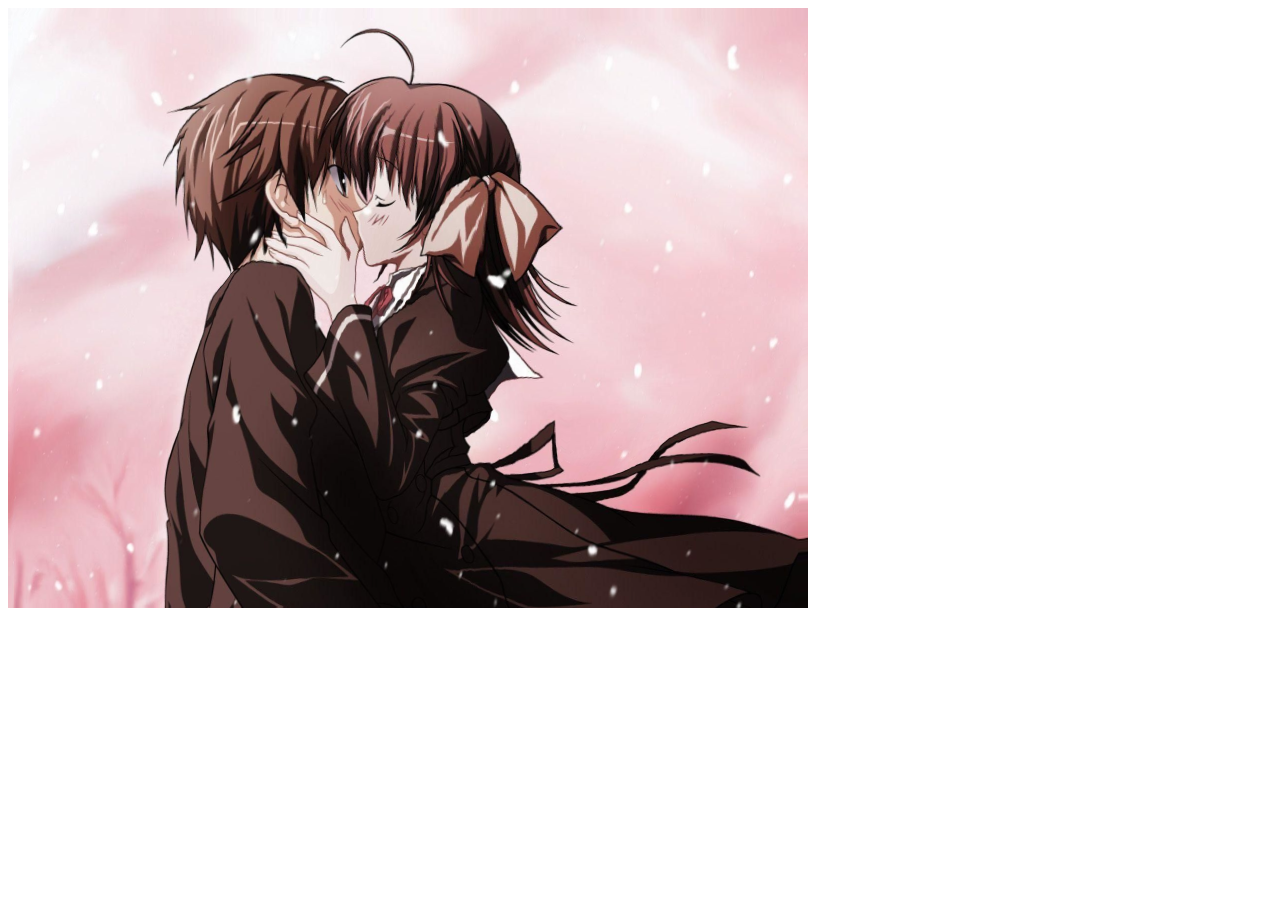
<file: 3d-image-effect/index.html>
<!DOCTYPE html>
<html lang="en">
<head>
    <meta charset="UTF-8">
    <meta http-equiv="X-UA-Compatible" content="IE=edge">
    <meta name="viewport" content="width=device-width, initial-scale=1.0">
    <title>Document</title>
</head>
<body>
    
    <script src="pixi.js"></script>
    <script src="script.js"></script>
</body>
</html>
</file>
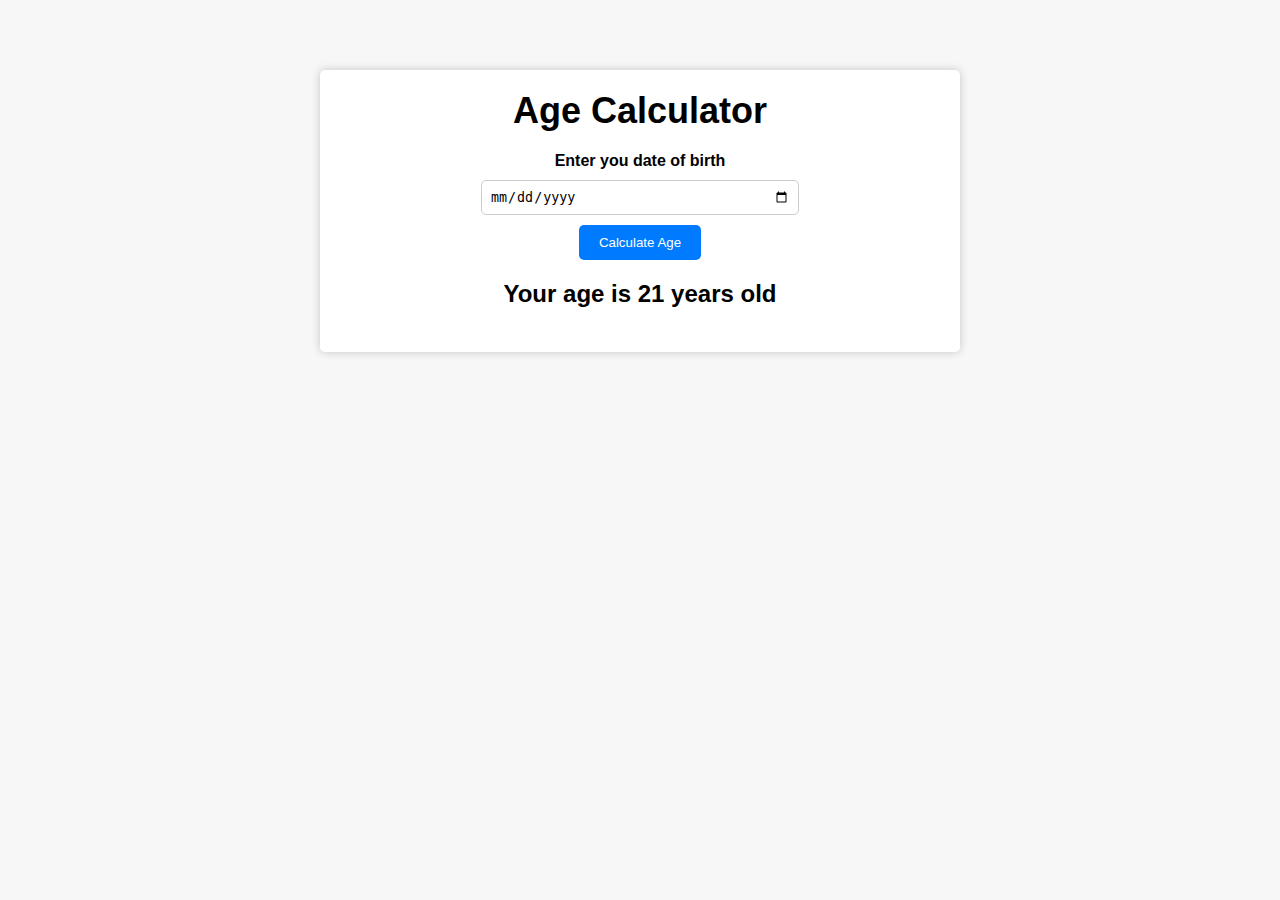
<file: age-calculator/index.html>
<!DOCTYPE html>
<html lang="en">
<head>
    <meta charset="UTF-8">
    <meta http-equiv="X-UA-Compatible" content="IE=edge">
    <meta name="viewport" content="width=device-width, initial-scale=1.0">
    <title>Age Calculator</title>
    <link rel="stylesheet" href="style.css">
</head>
<body>
    <div class="container">
        <h1>Age Calculator</h1>
        <div class="form">
            <label for="birthday">Enter you date of birth</label>
            <input type="date" id="birthday" name="birthday">
            <button id="btn">Calculate Age</button>
            <p id="result">Your age is 21 years old</p>
        </div>
    </div>

    <script src="index.js"></script>
</body>
</html>
</file>
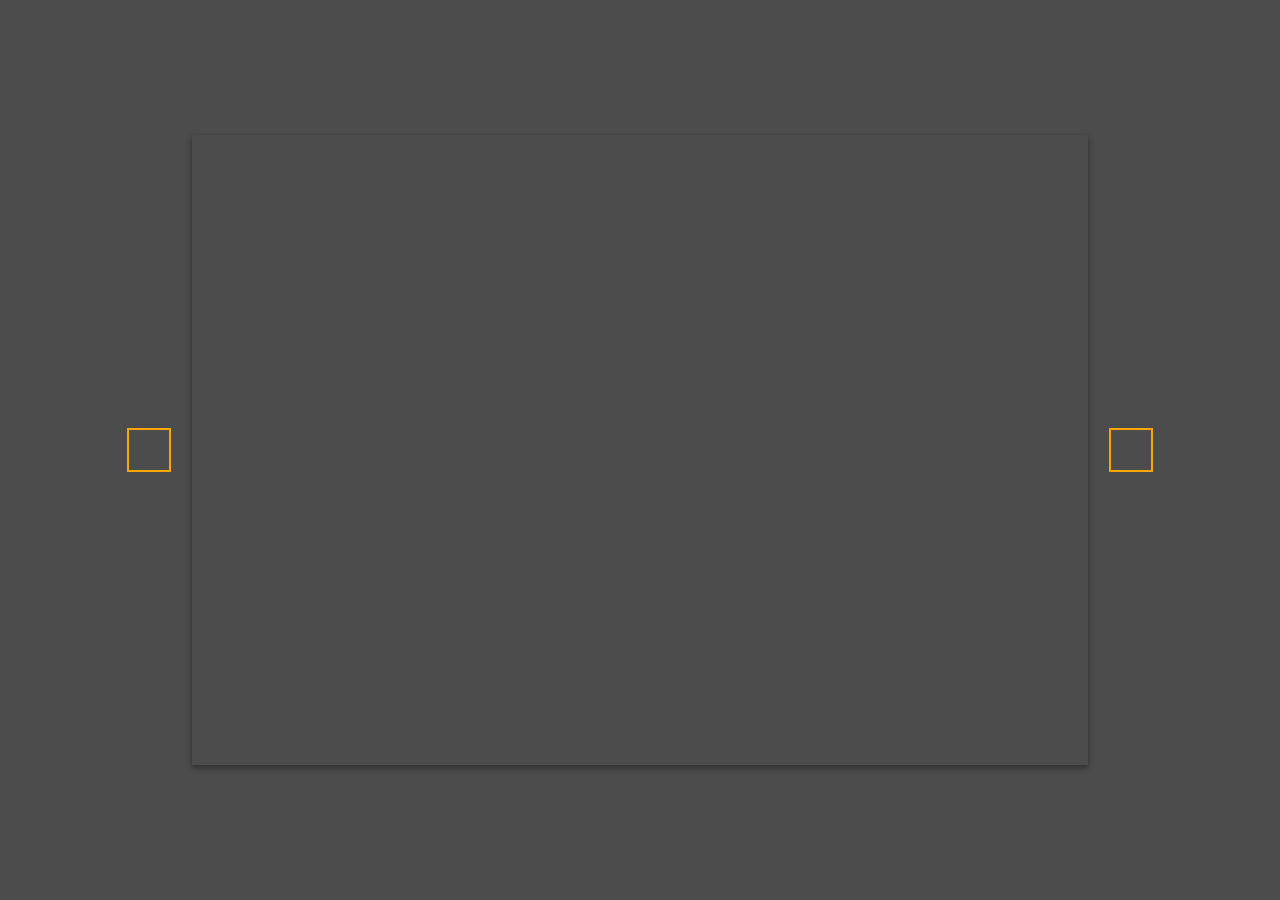
<file: background-slider/index.html>
<!DOCTYPE html>
<html lang="en">
  <head>
    <meta charset="UTF-8" />
    <meta name="viewport" content="width=device-width, initial-scale=1.0" />
    <link
      rel="stylesheet"
      href="https://cdnjs.cloudflare.com/ajax/libs/font-awesome/5.15.1/css/all.min.css"
      integrity="sha512-+4zCK9k+qNFUR5X+cKL9EIR+ZOhtIloNl9GIKS57V1MyNsYpYcUrUeQc9vNfzsWfV28IaLL3i96P9sdNyeRssA=="
      crossorigin="anonymous"
    />
    <link rel="stylesheet" href="style.css" />
    <title>Background Slider</title>
  </head>
  <body>
    <div class="slider-container">
      <div
        class="slide active"
        style="
          background-image: url('https://images.unsplash.com/photo-1610620746460-de78cf3d1705?ixid=MXwxMjA3fDB8MHxwaG90by1wYWdlfHx8fGVufDB8fHw%3D&ixlib=rb-1.2.1&auto=format&fit=crop&w=2100&q=80');
        "
      ></div>
      <div
        class="slide"
        style="
          background-image: url('https://images.unsplash.com/photo-1609589079958-8192b9cdab91?ixlib=rb-1.2.1&ixid=MXwxMjA3fDB8MHxwaG90by1wYWdlfHx8fGVufDB8fHw%3D&auto=format&fit=crop&w=2100&q=80');
        "
      ></div>
      <div
        class="slide"
        style="
          background-image: url('https://images.unsplash.com/photo-1605718665998-85fbd49c5eff?ixlib=rb-1.2.1&ixid=MXwxMjA3fDB8MHxwaG90by1wYWdlfHx8fGVufDB8fHw%3D&auto=format&fit=crop&w=2100&q=80');
        "
      ></div>
      <div
        class="slide"
        style="
          background-image: url('https://images.unsplash.com/photo-1609589079852-0b1c745a71ec?ixid=MXwxMjA3fDB8MHxwaG90by1wYWdlfHx8fGVufDB8fHw%3D&ixlib=rb-1.2.1&auto=format&fit=crop&w=2100&q=80');
        "
      ></div>
      <div
        class="slide"
        style="
          background-image: url('https://images.unsplash.com/photo-1604916010805-18ea15fa6d32?ixid=MXwxMjA3fDB8MHxwaG90by1wYWdlfHx8fGVufDB8fHw%3D&ixlib=rb-1.2.1&auto=format&fit=crop&w=2100&q=80');
        "
      ></div>
      <button class="arrow left-arrow" id="left">
        <i class="fas fa-arrow-left"></i>
      </button>
      <button class="arrow right-arrow" id="right">
        <i class="fas fa-arrow-right"></i>
      </button>
    </div>
    <script src="script.js"></script>
  </body>
</html>
</file>
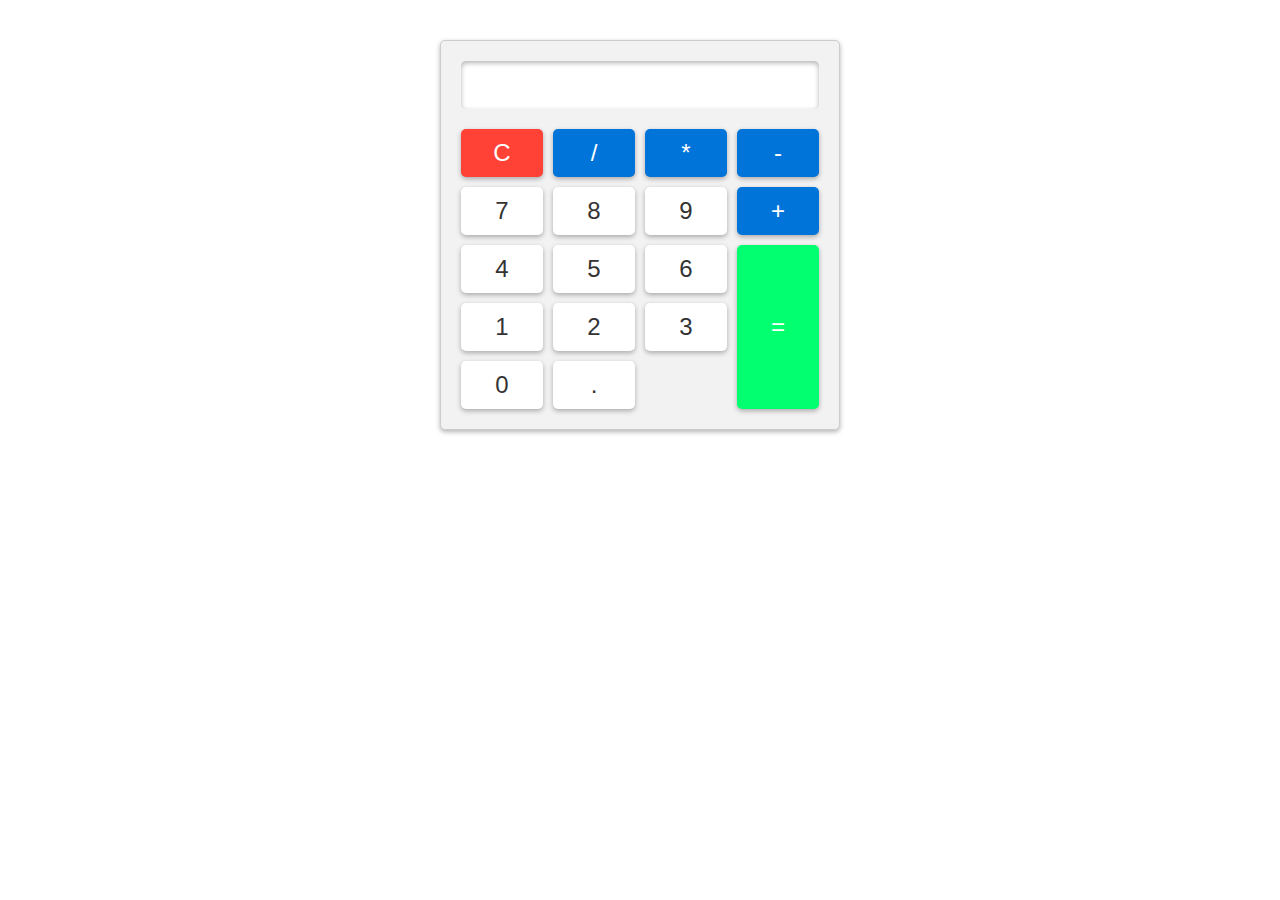
<file: basic-calculator/index.html>
<!DOCTYPE html>
<html lang="en">
<head>
    <meta charset="UTF-8">
    <meta http-equiv="X-UA-Compatible" content="IE=edge">
    <meta name="viewport" content="width=device-width, initial-scale=1.0">
    <title>Basic Calculator</title>
    <link rel="stylesheet" href="style.css">
</head>
<body>
    <div class="calculator">
        <input type="text" id="result" readonly>
        <div class="buttons">
            <button class="clear">C</button>
            <button class="operator">/</button>
            <button class="operator">*</button>
            <button class="operator">-</button>
            <button class="number">7</button>
            <button class="number">8</button>
            <button class="number">9</button>
            <button class="operator">+</button>
            <button class="number">4</button>
            <button class="number">5</button>
            <button class="number">6</button>
            <button class="equals">=</button>
            <button class="number">1</button>
            <button class="number">2</button>
            <button class="number">3</button>
            <button class="number">0</button>
            <button class="decimal">.</button>
        </div>
    </div>
    <script src="index.js"></script>
</body>
</html>
</file>
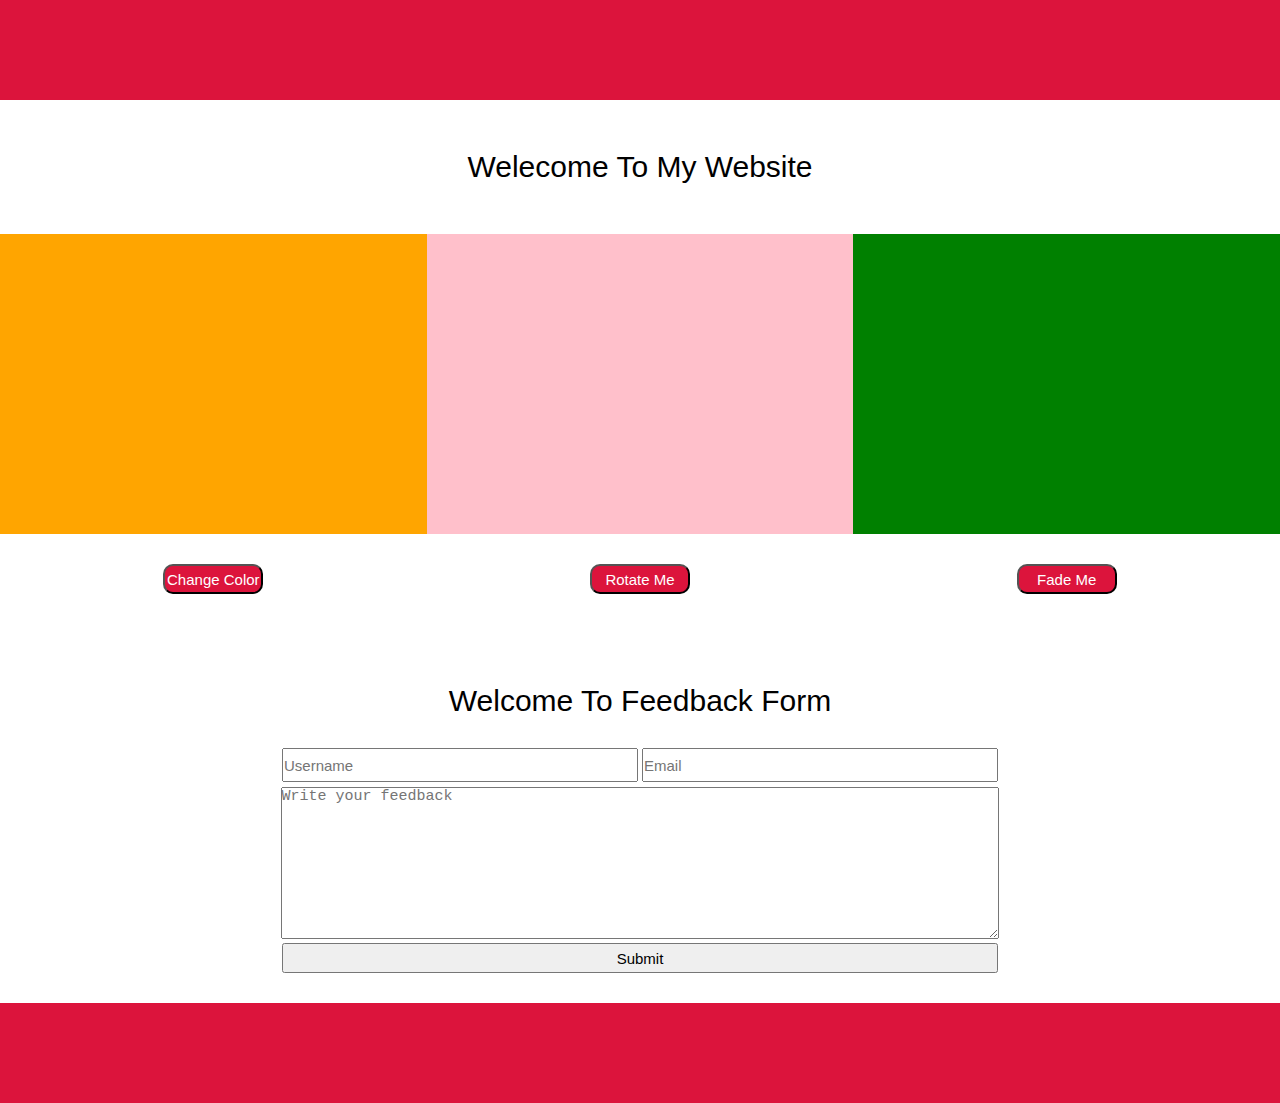
<file: basic-html-css-js/index.html>
<!DOCTYPE html>
<html lang="en">
<head>
    <meta charset="UTF-8">
    <meta http-equiv="X-UA-Compatible" content="IE=edge">
    <meta name="viewport" content="width=device-width, initial-scale=1.0">
    <title>Document</title>
    <link rel="stylesheet" href="style.css">
</head>
<body>
    <div id="header"></div>
    <div class="container">Welecome To My Website</div>
    <div id="bigbanner">
        <div id="small1"><div class="smaller"><button type="submit" onclick="changeColor()">Change Color</button></div></div>
        <div id="small2"><div class="smaller"><button type="submit" onclick="rotateMe()">Rotate Me</button></div></div>
        <div id="small3"><div class="smaller"><button type="submit" onclick="fadeMe()">Fade Me</button></div></div>
    </div>
    <div id="form">
        <form action="link/thankyou.html" method="post" onsubmit="return formVal()">
        <div class="container">Welcome To Feedback Form</div>
        <input type="text" name="name" id="name" placeholder="Username">
        <input type="email" name="email" id="email" placeholder="Email"><br>
        <textarea name="feedback" id="feedback" placeholder="Write your feedback"></textarea><br>
        <input type="submit" id="submit" value="Submit"><br>
    </form>
        <div id="footer"></div>
    </div>
    <script src="script.js" type="text/javascript"></script>
</body>
</html>
</file>
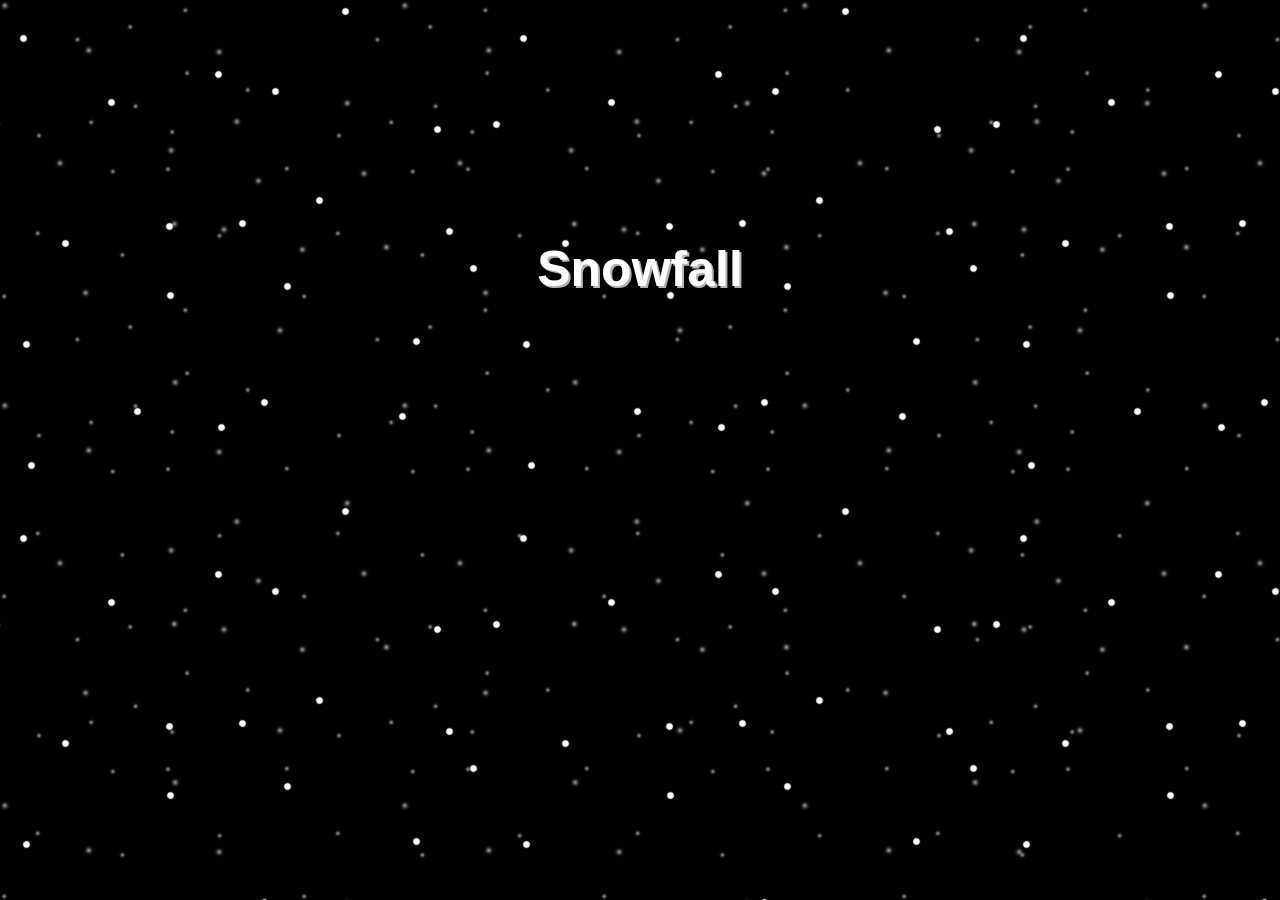
<file: html-css-snowfall/index.html>
<!doctype html>
<html>
<head>
<meta charset="utf-8">
<title>Snowfall</title>
<style>
*{margin:0px; padding:0px}
.container{width:100%; height:100%; position:absolute; background:#000;}

.container{
	background:#000;
	background-image: url('snow1.png'), url('snow2.png'), url('snow3.png');	
	animation: snow 20s linear infinite;
}

@keyframes snow {
 0% {background-position: 0px 0px, 0px 0px, 0px 0px;}
 100% {background-position: 500px 1000px, 400px 400px, 300px 300px;}
}

h1 {  font-family: Helvetica, Arial, sans-serif;  text-align: center; font-size:50px; margin-top:240px; color:#fff;
	  text-shadow: 2px 2px 0px rgba(255,255,255,.7), 5px 7px 0px rgba(0, 0, 0, 0.1); 
}
</style>
</head>

<body>
<div class="container">
	<h1>Snowfall</h1>
</div>
</body>
</html>
</file>
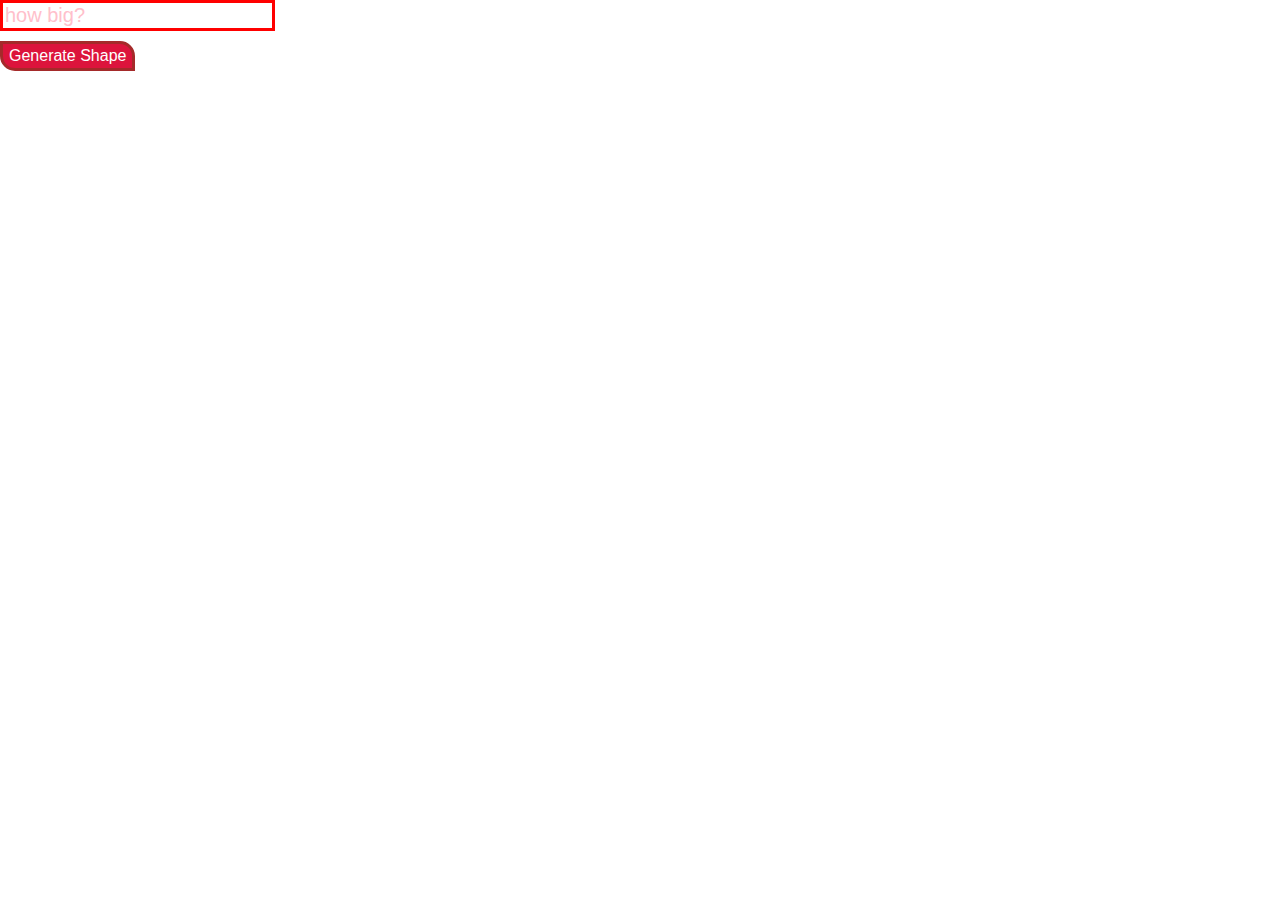
<file: pattern-generator/index.html>
<!DOCTYPE html>
<html lang="en">
<head>
    <meta charset="UTF-8">
    <meta name="viewport" content="width=device-width, initial-scale=1.0">
    <title>Document</title>
    <link rel="stylesheet" href="./style.css">
</head>
<body>
    <input type="text" name="num" class="num" placeholder="how big?"><br>
    <div class="screen"></div>
    <button class="generate">Generate Shape</button>
    <script src="./script.js"></script>
</body>
</html>
</file>
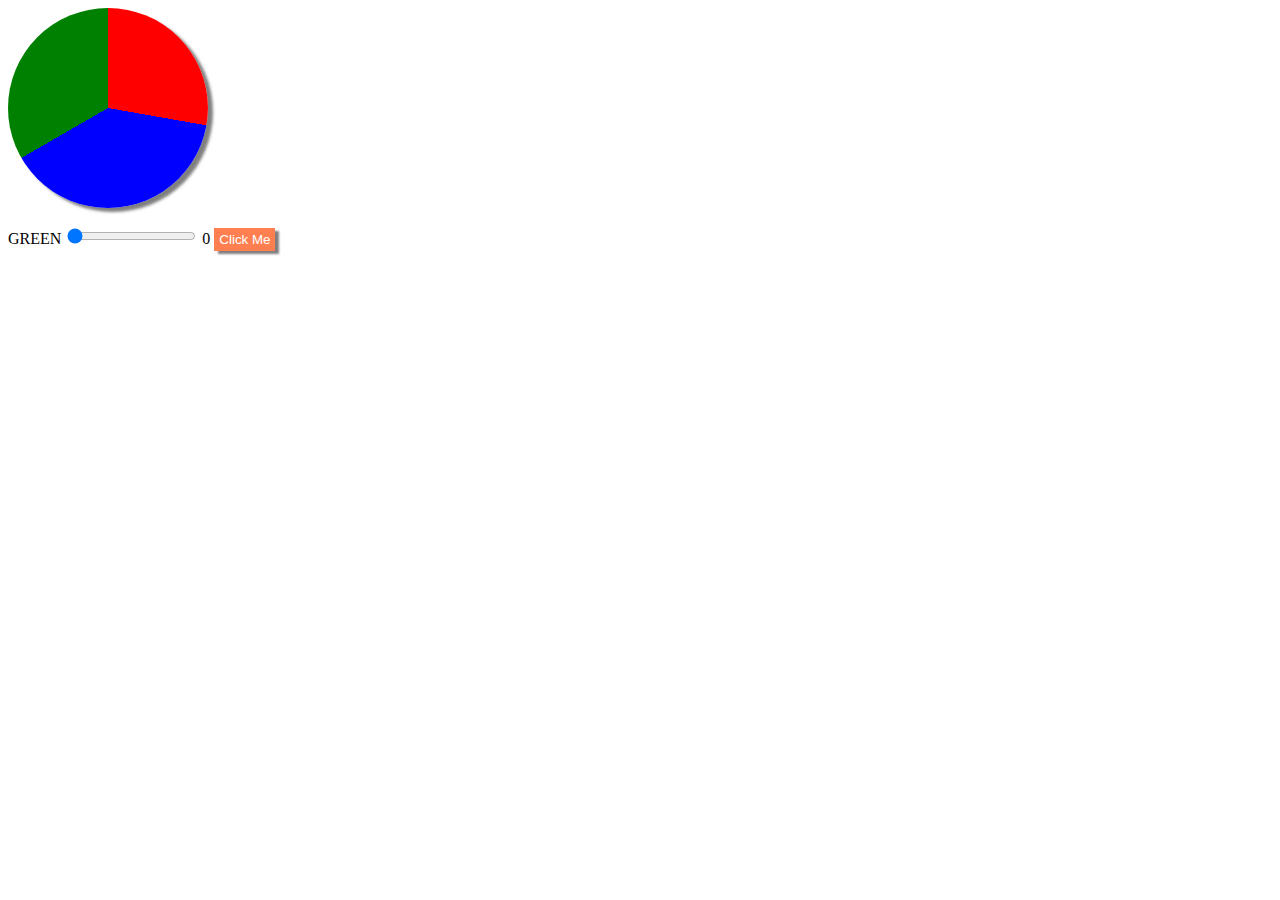
<file: pieInteractivity/index.html>
<!DOCTYPE html>
<html lang="en">
<head>
    <meta charset="UTF-8">
    <meta name="viewport" content="width=device-width, initial-scale=1.0">
    <link rel="stylesheet" href="style.css">
    <title>Pie Chart</title>
</head>
<body>
    <div class="pie"></div>
    <br>
    <label for="">GREEN</label>
    <input type="range" min="0" max="100" value="0" class="green" id="green">
    <span class="greens"></span>
    <button type="submit">Click Me</button>
    <script src="script.js"></script>
</body>
</html>
</file>
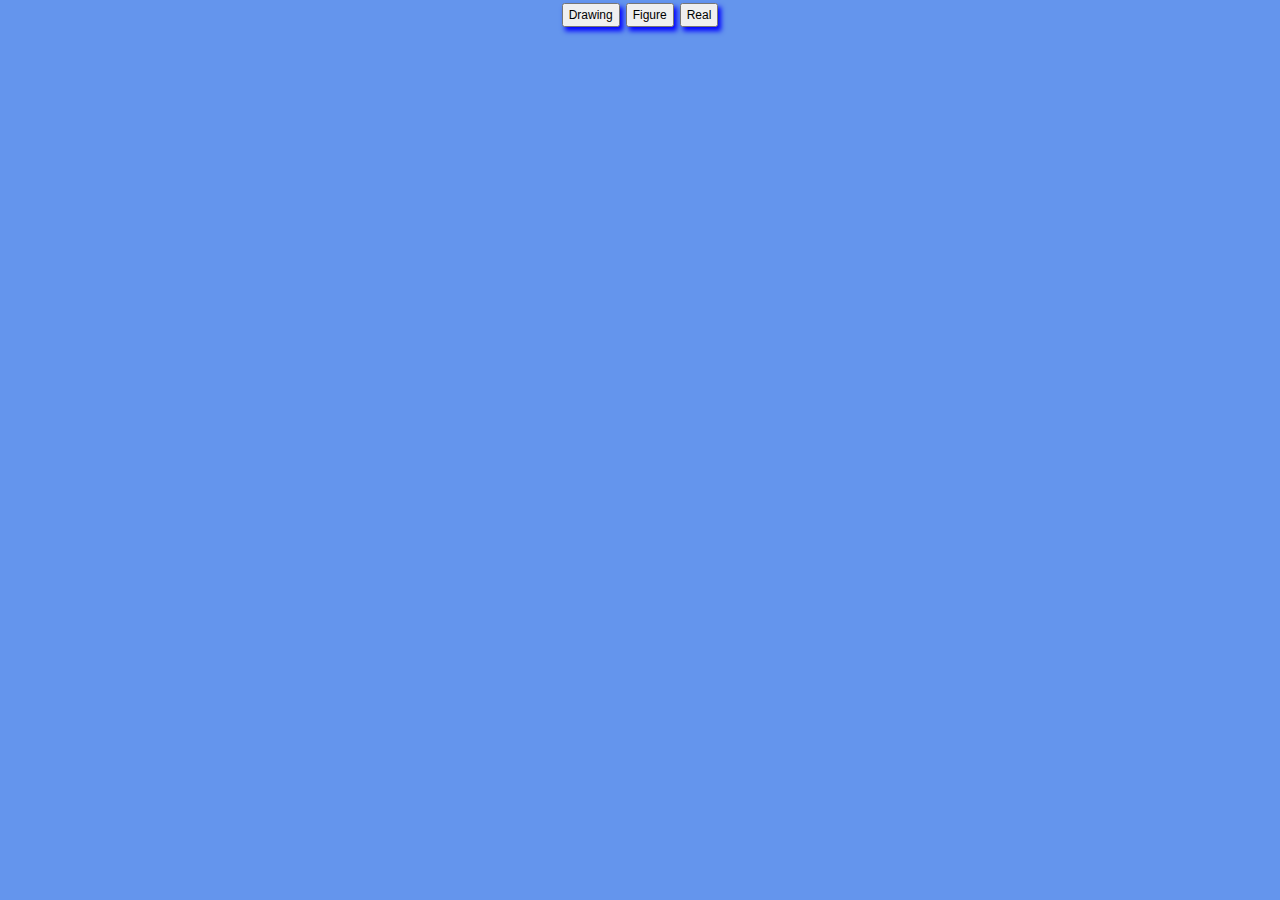
<file: program-to-fetch-image/index.html>
<!DOCTYPE html>
<html lang="en">
<head>
    <meta charset="UTF-8">
    <meta http-equiv="X-UA-Compatible" content="IE=edge">
    <meta name="viewport" content="width=device-width, initial-scale=1.0">
    <title>Document</title>
    <link rel="stylesheet" href="style.css">
</head>
<body>
    <div class="buttons"></div>
    <div class="container"></div>
    <script type="module" src="api.js"></script>
    <script type="module" src="script.js"></script>
</body>
</html>
</file>
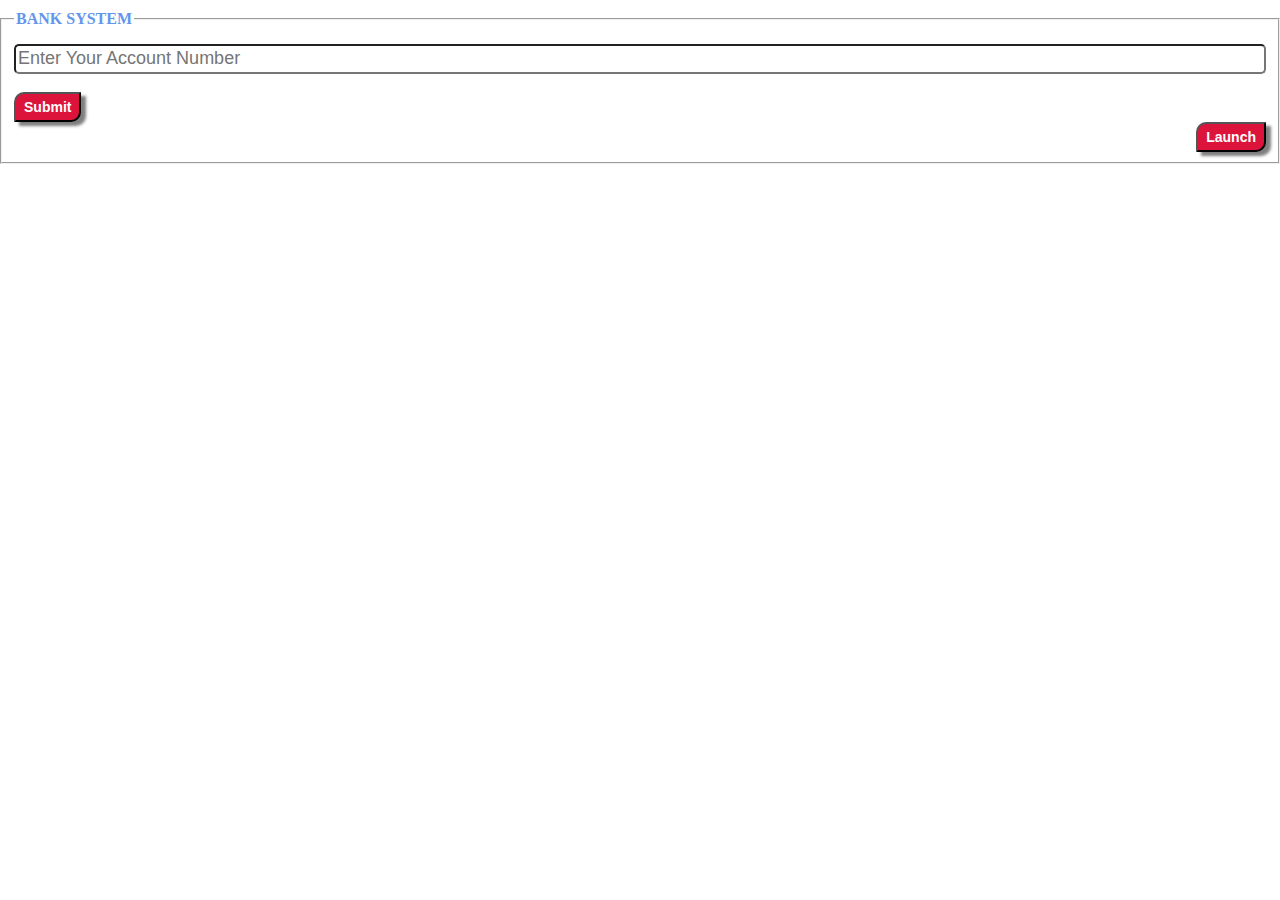
<file: simple-bank/index.html>
<!DOCTYPE html>
<html lang="en">
<head>
    <meta charset="UTF-8">
    <meta name="viewport" content="width=device-width, initial-scale=1.0">
    <title>Document</title>
    <link rel="stylesheet" href="style.css">
</head>
<body>
    <fieldset> 
        <legend>BANK SYSTEM</legend>
        <div class="entry"></div>
        <input type="text" class="data" placeholder="Enter Your Account Number">
        <input type="text" class="deposit" placeholder="Enter Your Deposit Amount">
        <input type="text" class="withdrawl" placeholder="Enter Your Withdrawl Amount">
        <br><br>
        <input type="button" value="Submit" class="btn">
        <input type="button" value="Submit" class="btnd">
        <input type="button" value="Submit" class="btnw">
        <input type="button" value="Launch" class="btnws">
    </fieldset>

    <script src="script.js"></script>
</body>
</html>
</file>
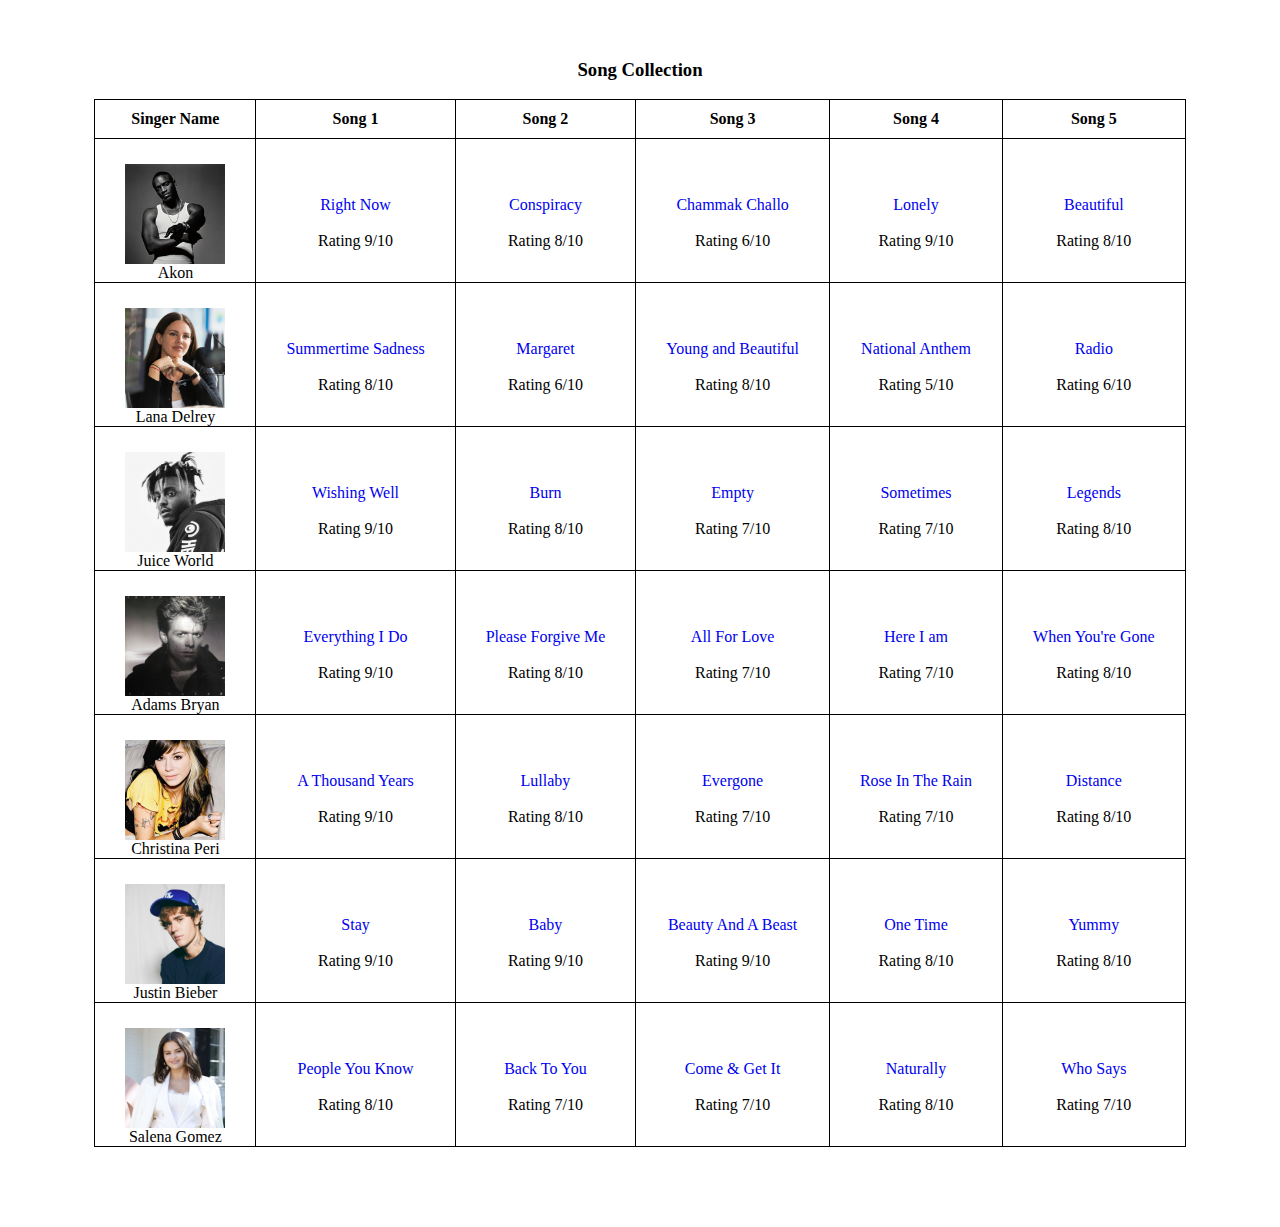
<file: singer-song-table/index.html>
<!DOCTYPE html>
<html lang="en">
<head>
    <meta charset="UTF-8">
    <meta name="viewport" content="width=device-width, initial-scale=1.0">
    <title>Song Collection Table</title>
    <style>
        table {
            border-collapse: collapse;
            display: inline;
        }
        th {
            border: 1px solid black;
            padding: 10px 0 10px 0;
        }
        td {
            border: 1px solid black;
            padding: 25px 30px 0px 30px;
            font-weight: 300;
        }

        a {
            text-decoration: none;
            transition: 0.4s ease-in-out;
        }

        a:hover {
            color: green;
        }

        a:active {
            color: crimson;
        }

        img {
            height: 100px;
            display: block;
            transition: 0.4s ease-in-out;
        }

        img:hover {
            border-radius: 50%;
            cursor: pointer;
        }

        body {
            text-align: center;
            margin-top: 40px;
            margin-bottom: 80px;
        }

  
    </style>
</head>
<body>

    <table>
        <caption><h3>Song Collection</h3></caption>
        <tr>
            <th>Singer Name</th>
            <th>Song 1</th>
            <th>Song 2</th>
            <th>Song 3</th>
            <th>Song 4</th>
            <th>Song 5</th>
        </tr>
        <tr>
            <td>
                <img src="./image/akon.jpg" height="100" alt="Akon">
                Akon
            </td>
            <td><a target="_blank"href="https://www.youtube.com/watch?v=vIaH35-MLsk&ab_channel=AkonVEVO">Right Now</a>
                <br><br>
            Rating 9/10
            </td>
            <td><a target="_blank"href="https://www.youtube.com/watch?v=SycitDf0Vy0&ab_channel=AKONFANSWORLDWIDE">Conspiracy</a>
                <br><br>
                Rating 8/10
            </td>
            <td><a target="_blank"href="https://www.youtube.com/watch?v=CAHagot7RIQ&ab_channel=T-Series">Chammak Challo</a>
                <br><br>
                Rating 6/10
            </td>
            <td><a target="_blank"href="https://www.youtube.com/watch?v=6EEW-9NDM5k&ab_channel=AkonVEVO">Lonely</a>
                <br><br>
                Rating 9/10
            </td>
            <td><a target="_blank"href="https://www.youtube.com/watch?v=rSOzN0eihsE&ab_channel=AkonVEVO">Beautiful</a>
                <br><br>
                Rating 8/10
            </td>
        </tr>
        <tr>
            <td>
                <img src="./image/lana_del_rey.jpg" alt="Lana Del Rey">
                Lana Delrey
            </td>
            <td><a target="_blank"href="https://www.youtube.com/watch?v=TdrL3QxjyVw&ab_channel=LanaDelReyVEVO">Summertime Sadness</a><br><br>
                Rating 8/10
            </td>
            <td><a target="_blank"href="https://www.youtube.com/watch?v=2xtKhqbNBoY&ab_channel=LanaDelReyVEVO">Margaret</a><br><br>
                Rating 6/10
            </td>
            <td><a target="_blank"href="https://www.youtube.com/watch?v=o_1aF54DO60&ab_channel=LanaDelReyVEVO">Young and Beautiful</a><br><br>
                Rating 8/10
            </td>
            <td><a target="_blank"href="https://www.youtube.com/watch?v=sxDdEPED0h8&ab_channel=LanaDelReyVEVO">National Anthem</a><br><br>
                Rating 5/10
            </td>
            <td><a target="_blank"href="https://www.youtube.com/watch?v=7leEmq6EMMs&ab_channel=LanaDelRadio">Radio</a><br><br>
                Rating 6/10
            </td>
        </tr>
        <tr>
            <td>
                <img src="./image/juice_wrld.jpg" alt="Juice WRLD">
                Juice World
            </td>
            <td><a target="_blank"href="https://www.youtube.com/watch?v=C5i-UnuUKUI&ab_channel=JuiceWRLD">Wishing Well</a><br><br>
                Rating 9/10
            </td>
            <td><a target="_blank"href="https://www.youtube.com/watch?v=HA1srD2DwaI&ab_channel=JuiceWRLD">Burn</a><br><br>
                Rating 8/10
            </td>
            <td><a target="_blank"href="https://www.youtube.com/watch?v=9LSyWM2CL-U&ab_channel=JuiceWRLD">Empty</a><br><br>
                Rating 7/10
            </td>
            <td><a target="_blank"href="https://www.youtube.com/watch?v=ym9MpAz5PNI&ab_channel=JuiceWRLD">Sometimes</a><br><br>
                Rating 7/10
            </td>
            <td><a target="_blank"href="https://www.youtube.com/watch?v=dIzgiclddlM&ab_channel=JuiceWRLD">Legends</a><br><br>
                Rating 8/10
            </td>
        </tr>
        <tr>
            <td>
                <img src="./image/bryan_adams.jpg" alt="Bryan Adams">
                Adams Bryan
            </td>
            <td><a target="_blank"href="https://www.youtube.com/watch?v=Y0pdQU87dc8&ab_channel=BryanAdams">Everything I Do</a><br><br>
                Rating 9/10
            </td>
            <td><a target="_blank"href="https://www.youtube.com/watch?v=9EHAo6rEuas&ab_channel=BryanAdams">Please Forgive Me</a><br><br>
                Rating 8/10
            </td>
            <td><a target="_blank"href="https://www.youtube.com/watch?v=ofA3URC1wyk&ab_channel=BryanAdamsVEVO">All For Love</a><br><br>
                Rating 7/10
            </td>
            <td><a target="_blank"href="https://www.youtube.com/watch?v=fIgfO9gD5GY&ab_channel=BryanAdams">Here I am</a><br><br>
                Rating 7/10
            </td>
            <td><a target="_blank"href="https://www.youtube.com/watch?v=_W2jONIjrM0&ab_channel=BryanAdamsVEVO">When You're Gone</a><br><br>
                Rating 8/10
            </td>
        </tr>
        <tr>
            <td>
                <img src="./image/christina_peri.jpg" alt="Christina Peri">
                Christina Peri
            </td>
            <td><a target="_blank"href="https://www.youtube.com/watch?v=rtOvBOTyX00&ab_channel=ChristinaPerri">A Thousand Years</a><br><br>
                Rating 9/10
            </td>
            <td><a target="_blank"href="https://www.youtube.com/watch?v=WOXrC27GLss&ab_channel=ChristinaPerri">Lullaby</a><br><br>
                Rating 8/10
            </td>
            <td><a target="_blank"href="https://www.youtube.com/watch?v=TqUKdLFH6TM&ab_channel=ChristinaPerri">Evergone</a><br><br>
                Rating 7/10
            </td>
            <td><a target="_blank"href="https://www.youtube.com/watch?v=4bkmCxuM3k4&ab_channel=ChristinaPerri">Rose In The Rain</a><br><br>
                Rating 7/10
            </td>
            <td><a target="_blank"href="https://www.youtube.com/watch?v=ROqTa1mn_qc&ab_channel=ChristinaPerri">Distance</a><br><br>
                Rating 8/10
            </td>
        </tr>
        <tr>
            <td>
                <img src="./image/justin_biever.jpg" alt="Justin Bieber">
                Justin Bieber
            </td>
            <td><a target="_blank"href="https://www.youtube.com/watch?v=kTJczUoc26U&ab_channel=TheKidLAROIVEVO">Stay</a><br><br>
                Rating 9/10
            </td>
            <td><a target="_blank"href="https://www.youtube.com/watch?v=kffacxfA7G4&ab_channel=JustinBieberVEVO">Baby</a><br><br>
                Rating 9/10
            </td>
            <td><a target="_blank"href="https://www.youtube.com/watch?v=Ys7-6_t7OEQ&ab_channel=JustinBieberVEVO">Beauty And A Beast</a><br><br>
                Rating 9/10
            </td>
            <td><a target="_blank"href="https://www.youtube.com/watch?v=CHVhwcOg6y8&ab_channel=JustinBieberVEVO">One Time</a><br><br>
                Rating 8/10
            </td>
            <td><a target="_blank"href="https://www.youtube.com/watch?v=8EJ3zbKTWQ8&ab_channel=JustinBieberVEVO">Yummy</a><br><br>
                Rating 8/10
            </td>
        </tr>
        <tr>
            <td>
                <img src="./image/selena_gomez.jpg" alt="Selena Gomez">
                Salena Gomez
            </td>
            <td><a target="_blank"href="https://www.youtube.com/watch?v=0SVaz8VWE84&ab_channel=SelenaGomezVEVO">People You Know</a><br><br>
                Rating 8/10
            </td>
            <td><a target="_blank"href="https://www.youtube.com/watch?v=VY1eFxgRR-k&ab_channel=SelenaGomezVEVO">Back To You</a><br><br>
                Rating 7/10
            </td>
            <td><a target="_blank"href="https://www.youtube.com/watch?v=n-D1EB74Ckg&ab_channel=SelenaGomezVEVO">Come & Get It</a><br><br>
                Rating 7/10
            </td>
            <td><a target="_blank"href="https://www.youtube.com/watch?v=a_YR4dKArgo&ab_channel=SelenaGomezVEVO">Naturally</a><br><br>
                Rating 8/10
            </td>
            <td><a target="_blank"href="https://www.youtube.com/watch?v=BzE1mX4Px0I&ab_channel=SelenaGomezVEVO">Who Says</a><br><br>
                Rating 7/10
            </td>
        </tr>

    </table>
</body>
</html>
</file>
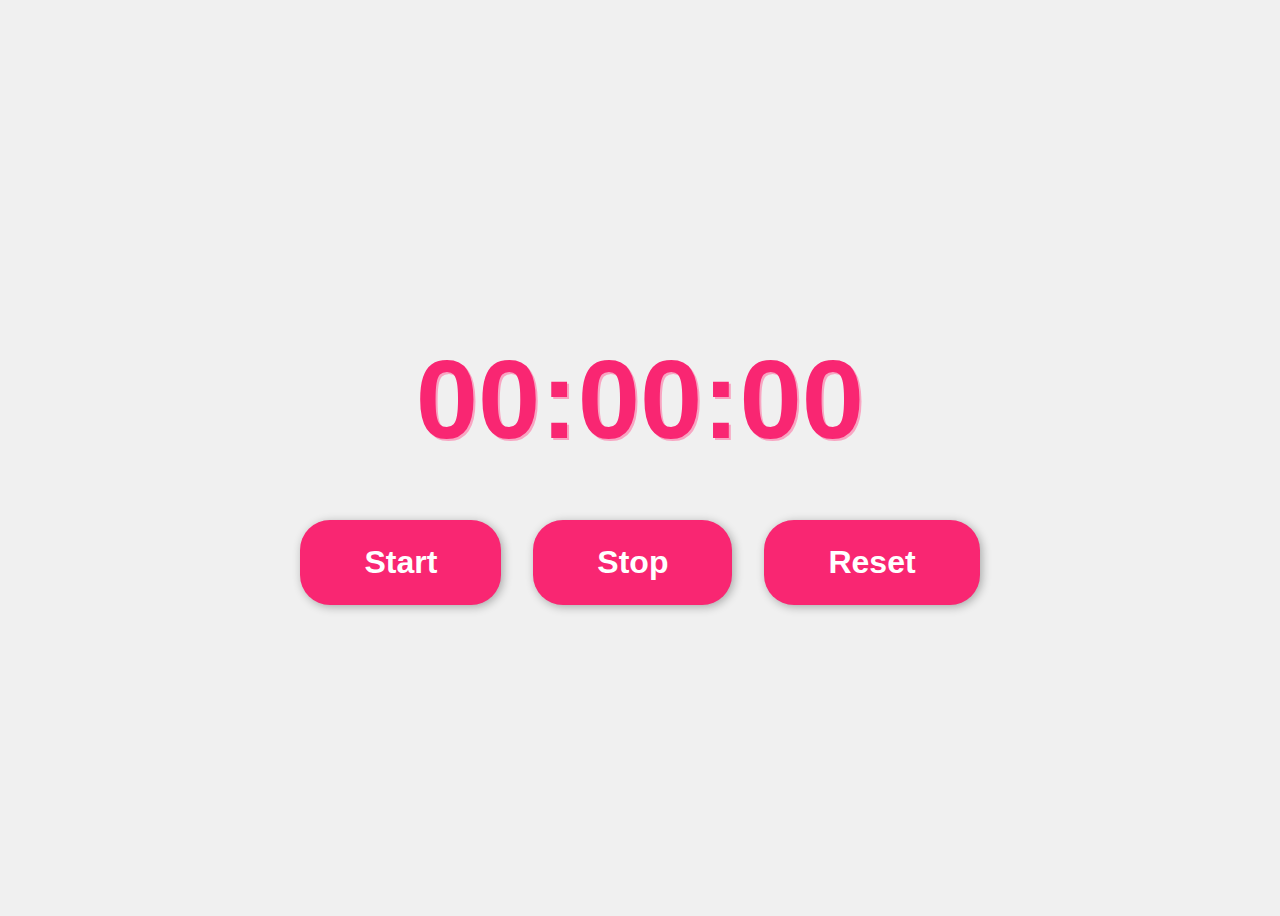
<file: stopwatch/index.html>
<!DOCTYPE html>
<html lang="en">
<head>
    <meta charset="UTF-8">
    <meta http-equiv="X-UA-Compatible" content="IE=edge">
    <meta name="viewport" content="width=device-width, initial-scale=1.0">
    <title>Stopwatch</title>
    <link rel="stylesheet" href="style.css">
</head>
<body>

    <div id="timer">00:00:00</div>
    <div id="buttons">
        <button id="start">Start</button>
        <button id="stop">Stop</button>
        <button id="reset">Reset</button>
    </div>
    <script src="index.js"></script>
</body>
</html>
</file>
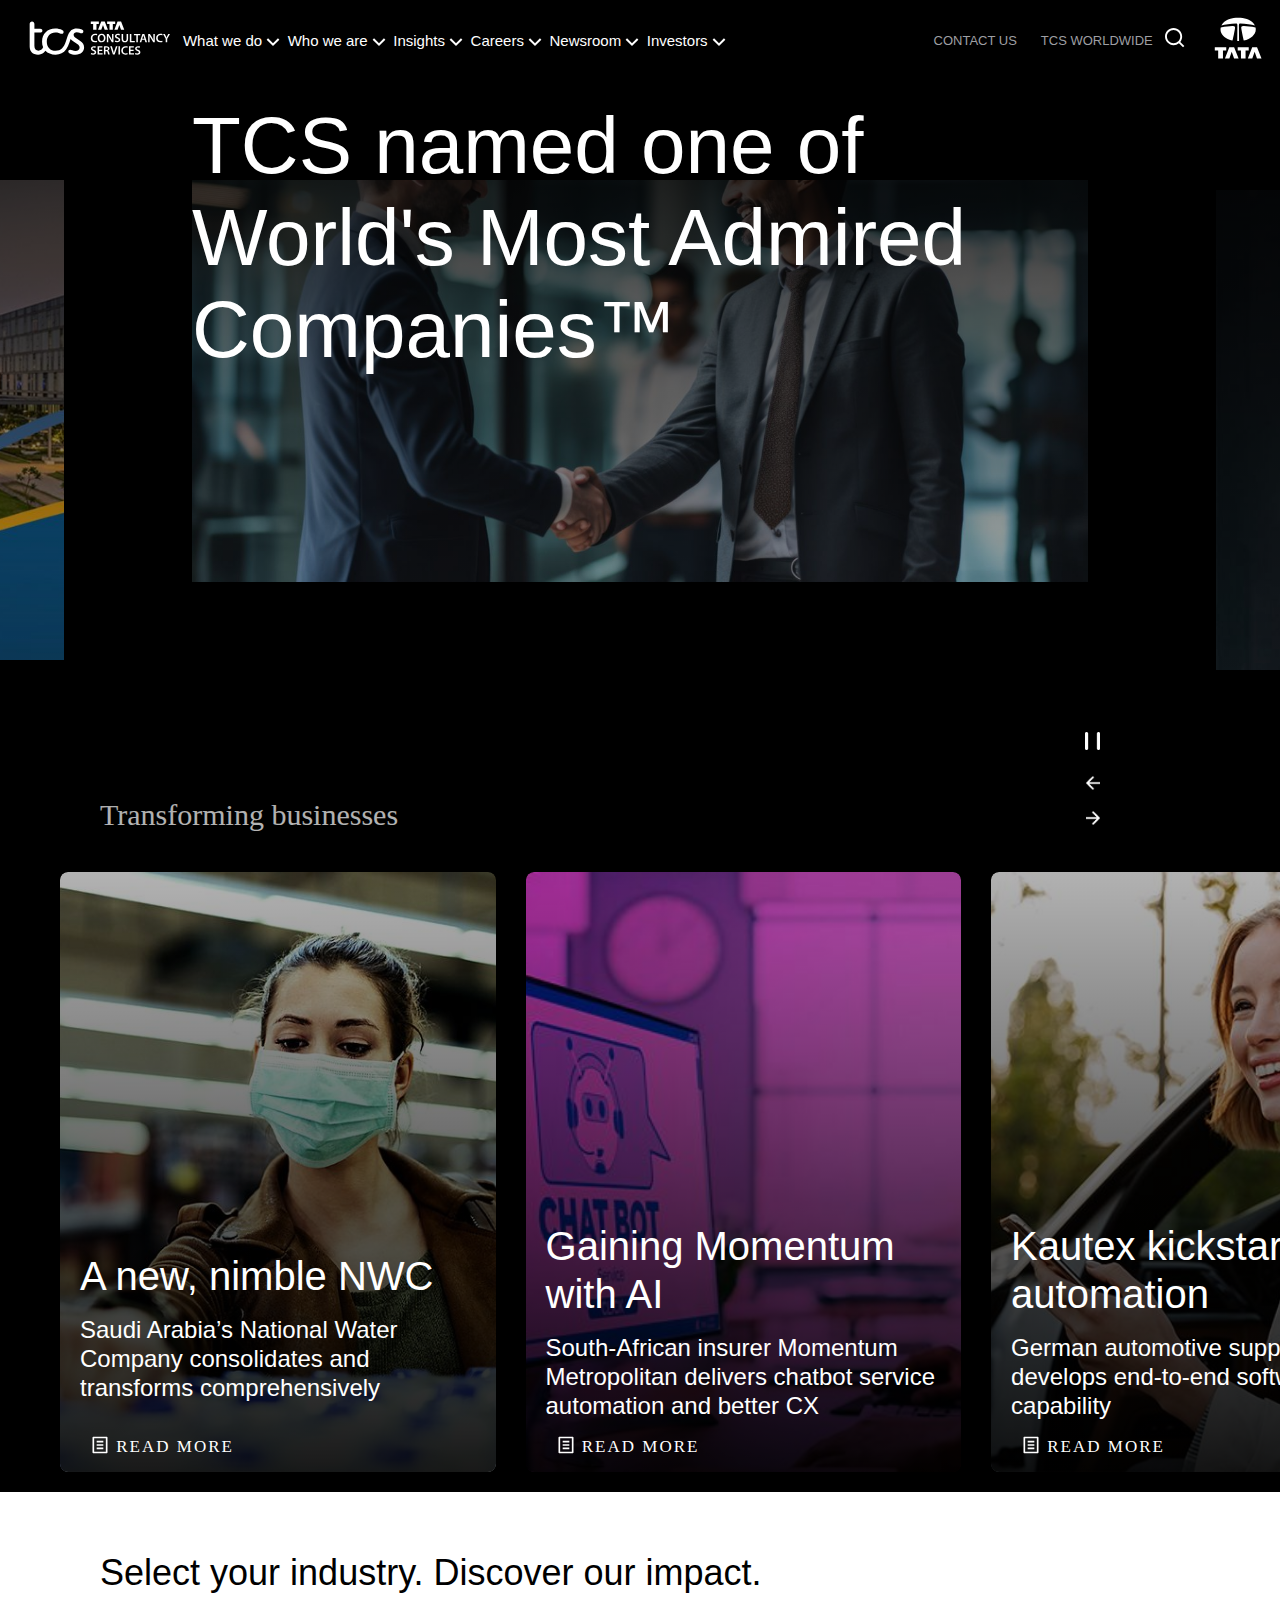
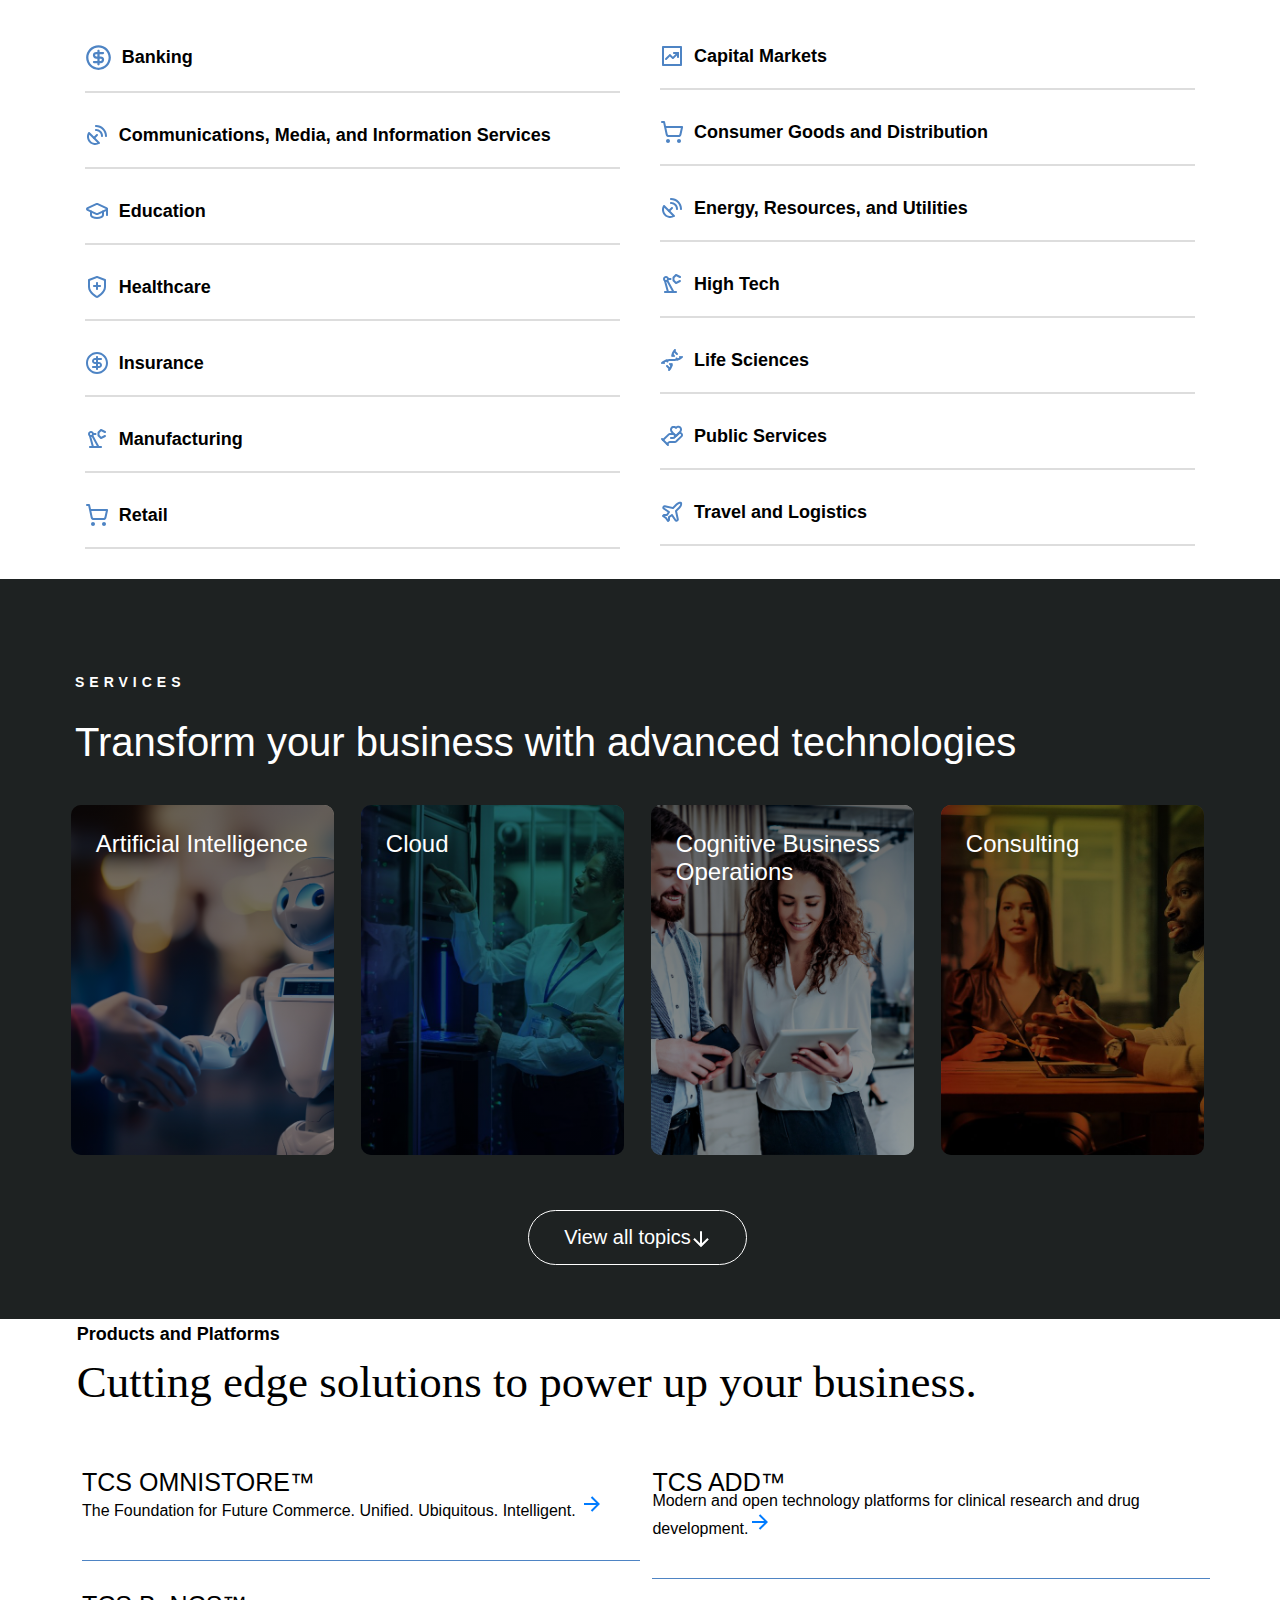
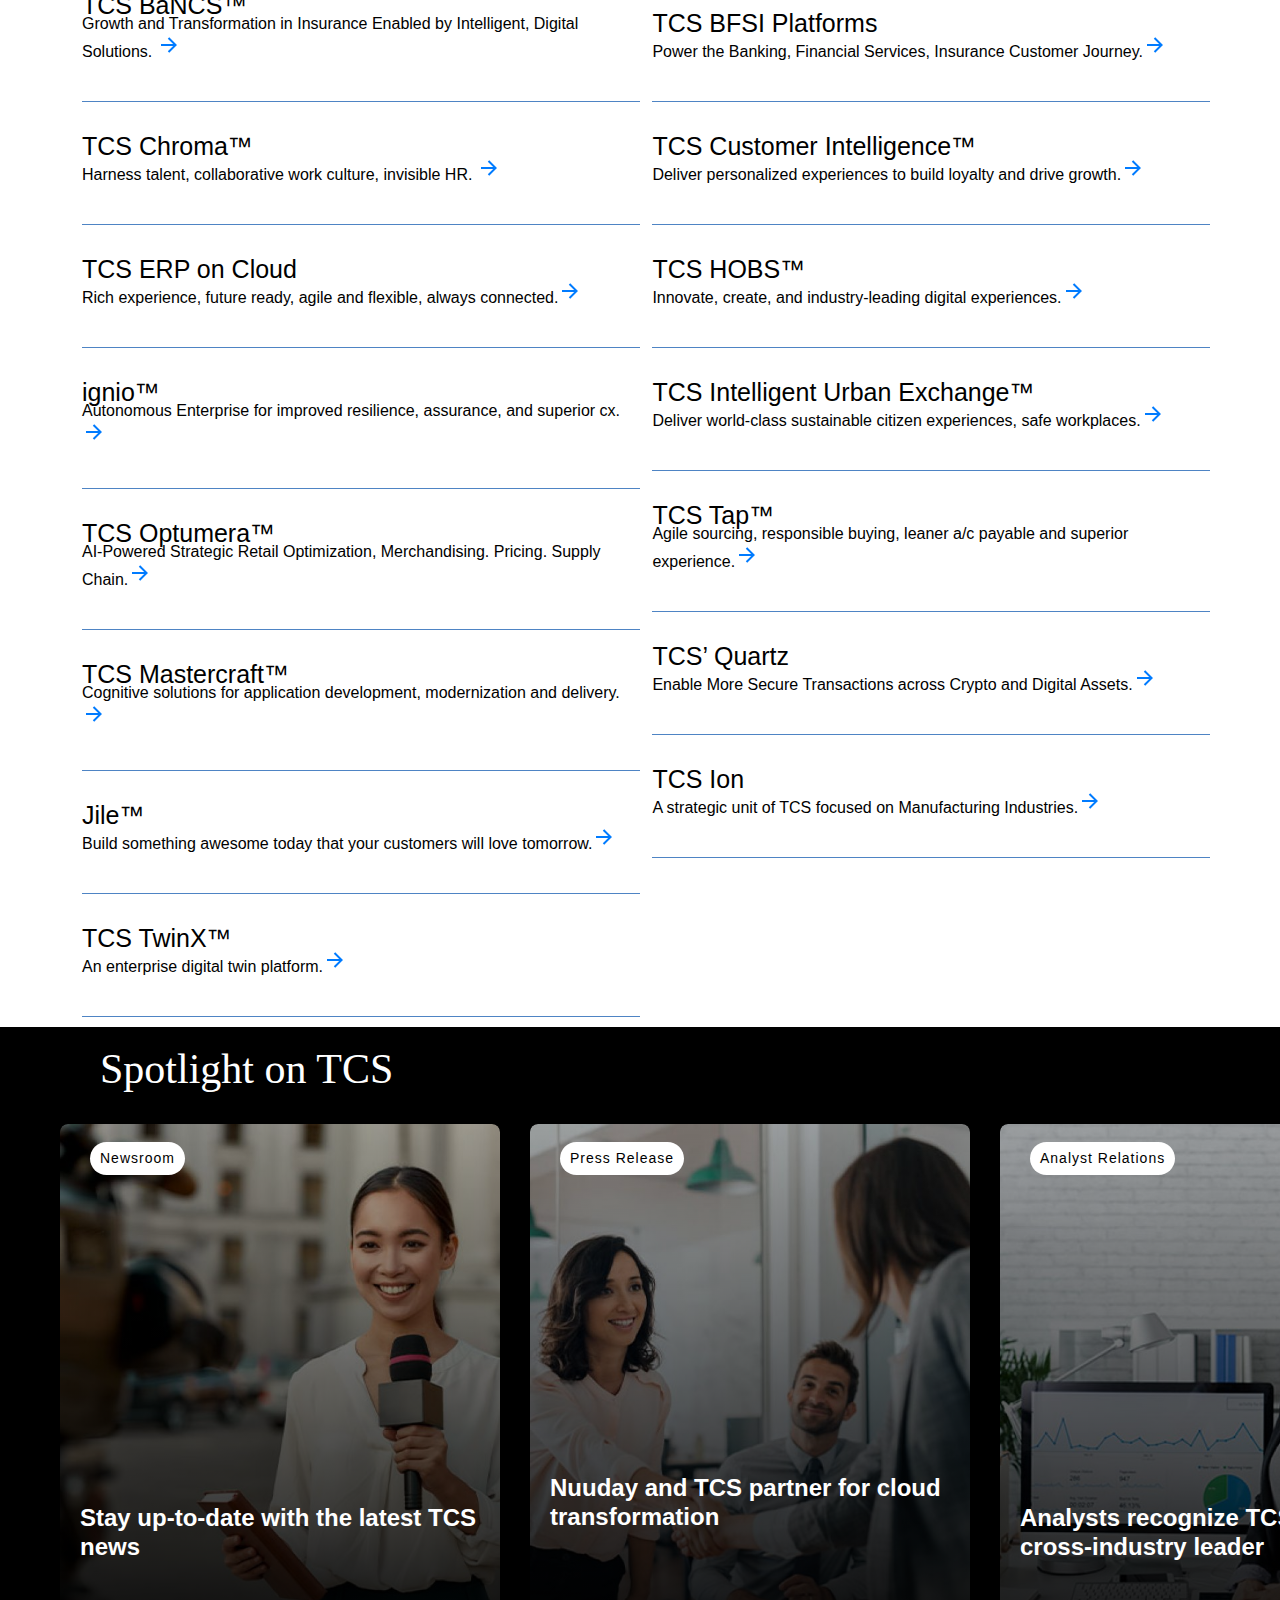
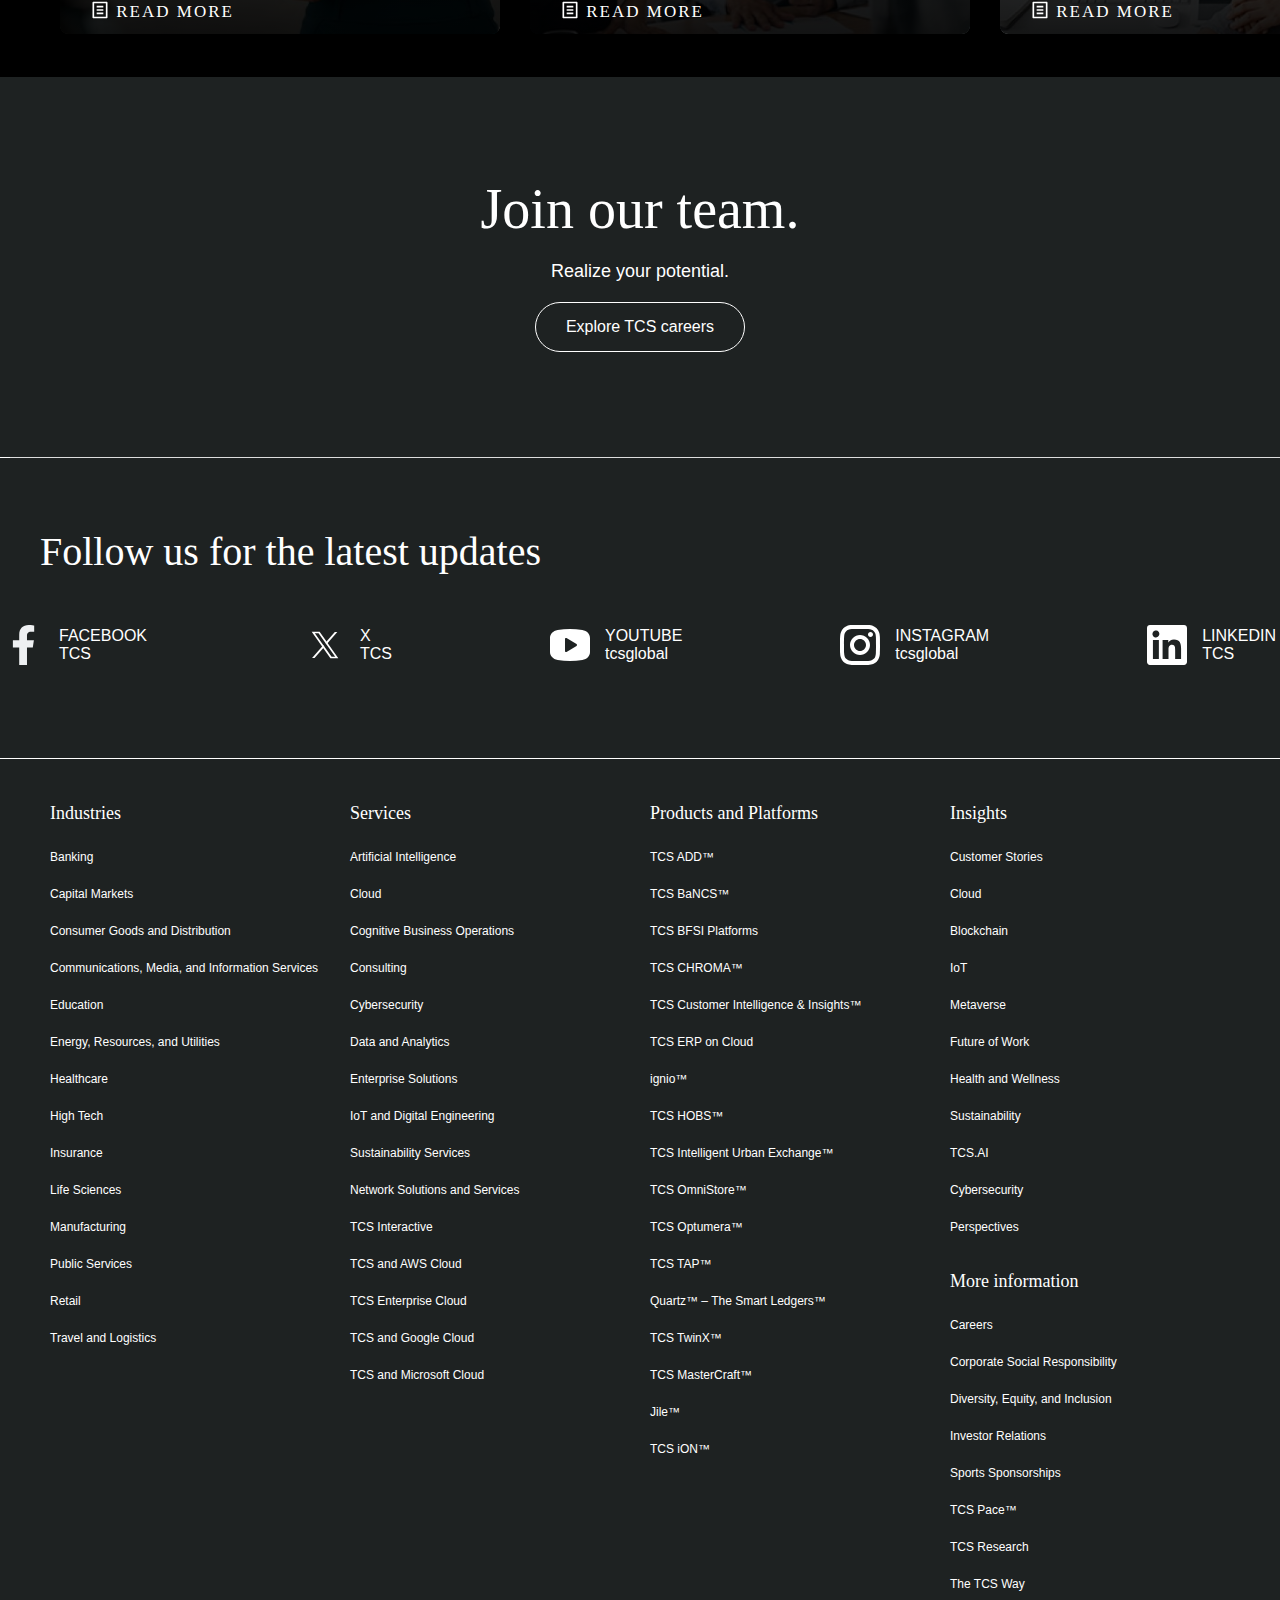
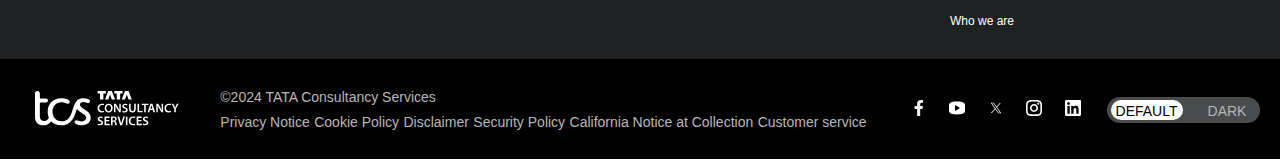
<file: tcs-ui-clone/index.html>
<!DOCTYPE html>
<html lang="en">

<head>
    <meta charset="UTF-8">
    <meta name="viewport" content="width=device-width, initial-scale=1.0">
    <title>Document</title>
    <link rel="stylesheet" href="style.css">
</head>

<body>
    <header>
        <nav>
            <div class="left-logo">
                <img class="tcs-left" src="./images/svg/tcs-logo-1.svg" alt="tcs.com">
            </div>
            <div class="main-link">
                <ul>
                    <li>What we do <img src="./images/svg/down-arrow.svg" alt="down-arrow"></li>
                    <li>Who we are <img src="./images/svg/down-arrow.svg" alt="down-arrow"></li>
                    <li>Insights <img src="./images/svg/down-arrow.svg" alt="down-arrow"></li>
                    <li>Careers <img src="./images/svg/down-arrow.svg" alt="down-arrow"></li>
                    <li>Newsroom <img src="./images/svg/down-arrow.svg" alt="down-arrow"></li>
                    <li>Investors <img src="./images/svg/down-arrow.svg" alt="down-arrow"></li>
                </ul>
            </div>
            <div class="gap"></div>
            <div class="extra-link">
                <ul>
                    <li><a href="#">CONTACT US</a></li>
                    <li><a href="#">TCS WORLDWIDE</a></li>
                </ul>
            </div>
            <div class="search">
                <img class="search-icon" src="./images/svg/search-icon.svg" alt="">
            </div>
            <div class="right-logo"><img class="tcs-right" src="./images/svg/tata-logo-1.svg" alt="tcs.com"></div>
        </nav>
    </header>


    <section class="slider-container">

        <div class="slider slider-1"></div>
        <div class="slider slider-2"></div>
        <div class="slider slider-3">
            <div class="detail-3">
                <div class="top-title">TCS named one of World's Most Admired Companies™</div>
                <div class="desc">
                    TCS named in the FORTUNE ® Magazine 2024 list of the World's Most Admired Companies™ for the second
                    consecutive year
                    <div class="blue-btn">Learn More</div>
                </div>
            </div>
        </div>
        <div class="slider slider-4"></div>
        <div class="controls">
            <img class="pause-symbol" src="./images/svg/pause.svg" alt="pause">
            <img class="left-symbol" src="./images/svg/left-white-arrow.svg" alt="left">
            <img class="right-symbol" src="./images/svg/right-white-arrow.svg" alt="right">
        </div>
    </section>



    <section class="card-slider">
        <div id="container">
            <div class="content">Transforming businesses</div>
            <div class="hero">
                <div class="card-1">
                    <div class="frame-1"></div>
                    <div class="profile-content1">
                        <h3>A new, nimble NWC</h3>
                        <span class="detail">Saudi Arabia’s National Water Company consolidates and transforms
                            comprehensively</span>
                        <br>
                    </div>
                    <span class="read"><img class="book" src="./images/svg/article-ico-w.svg" alt="book"> READ
                        MORE</span>
                </div>
                <div class="card-2">
                    <div class="frame-2"></div>
                    <div class="profile-content2">
                        <h3 class="">Gaining Momentum with AI</h3>
                        <span class="detail">South-African insurer Momentum Metropolitan delivers chatbot service
                            automation and better CX</span>
                        <br>
                    </div>
                    <span class="read"><img class="book" src="./images/svg/article-ico-w.svg" alt="book"> READ
                        MORE</span>
                </div>
                <div class="card-3">
                    <div class="frame-3"></div>
                    <div class="profile-content3">
                        <h3 class="">Kautex kickstarts automation</h3>
                        <span class="detail">German automotive supplier develops end-to-end software capability</span>
                        <br>
                    </div>
                    <span class="read"><img class="book" src="./images/svg/article-ico-w.svg" alt="book"> READ
                        MORE</span>
                </div>

                <div class="card-4">
                    <div class="frame-4"></div>
                    <div class="profile-content4">
                        <h3 class="">Colruyt's retail revitalized</h3>
                        <span class="detail">TCS helps deliver on brand promise with next-gen pricing engine</span>
                        <br>
                    </div>
                    <span class="read"><img class="book" src="./images/svg/article-ico-w.svg" alt="book"> READ
                        MORE</span>
                </div>

                <div class="card-5">
                    <div class="frame-5"></div>
                    <div class="profile-content5">
                        <h3 class="">Kautex kickstarts automation</h3>
                        <span class="detail">German automotive supplier develops end-to-end software capability</span>
                        <br>
                    </div>
                    <span class="read"></span>
                </div>

                <div class="card-6">
                    <div class="frame-6"></div>
                    <div class="profile-content6">
                        <h3 class="">Kautex kickstarts automation</h3>
                        <span class="">German automotive supplier develops end-to-end software capability</span>
                        <br>
                    </div>
                    <span class="read"></span>
                </div>
            </div>
            <div class="rightarrow"><img src="./images/svg/slider-right-arrow-icon.svg" alt="slider"></div>
        </div>
    </section>



    <div class="mid-header"><h2>Select your industry. Discover our impact.</h2></div>
    <section class="mid-links">
        <div class="mid-left">
            <div class="left link1"><img class="iconic-logo" src="./images/svg/banking_insurance.svg" alt="">Banking</div>
            <div class="left link2"><img src="./images/svg/communication_energy.svg" alt="">Communications, Media, and Information Services</div>
            <div class="left link3"><img src="./images/svg/education.svg" alt="">Education</div>
            <div class="left link4"><img src="./images/svg/health.svg" alt="">Healthcare</div>
            <div class="left link5"><img src="./images/svg/banking_insurance.svg" alt="">Insurance</div>
            <div class="left link6"><img src="./images/svg/manufacturing_high.svg" alt="">Manufacturing</div>
            <div class="left link6"><img src="./images/svg/retail_consumer.svg" alt="">Retail</div>
        </div>
        <div class="mid-right">
            <div class="right link1"><img src="./images/svg/capital_markets.svg" alt="">Capital Markets</div>
            <div class="right link2"><img src="./images/svg/retail_consumer.svg" alt="">Consumer Goods and Distribution</div>
            <div class="right link3"><img src="./images/svg/communication_energy.svg" alt="">Energy, Resources, and Utilities</div>
            <div class="right link4"><img src="./images/svg/manufacturing_high.svg" alt="">High Tech</div>
            <div class="right link5"><img src="./images/svg/life_science.svg" alt="">Life Sciences</div>
            <div class="right link6"><img src="./images/svg/public_services.svg" alt="">Public Services</div>
            <div class="right link6"><img src="./images/svg/travel.svg" alt="">Travel and Logistics</div>
        </div>
    </section>


<section class="service-section">
    <div class="container">
        <div class="services">SERVICES</div>
        <div class="heading">
            <div class="text">
            Transform your business with advanced technologies
        </div>
        </div>
        <div class="child one">
            <div class="text">
            Artificial Intelligence
        </div>
        </div>
        <div class="child two">
            <div class="text">
            Cloud
        </div>
        </div>
        <div class="child three">
            <div class="text">
            Cognitive Business Operations
        </div>
        </div>
        <div class="child four">
            <div class="text">
            Consulting
        </div>
        </div>
        <div class="grow">
            <div class="btn">
                View all topics
            </div>
        </div>
    </div>
</section>





<section class="poduct-container">
    <h3>Products and Platforms</h3>
    <h1>Cutting edge solutions to power up your business.</h1>
    <div class="pro-container">
        <!-- Left -->
        <div class="pro-sections-left">
            <div class="pro-section pl-1">
                <h3>TCS OMNISTORE™</h3>
                <p>The Foundation for Future Commerce. Unified. Ubiquitous. Intelligent. <img src="./images/svg/arrow-right-blue.svg" alt="Blue Arrow"></p>
                
            </div>
            <div class="bold-hr1"></div>
            <div class="pro-section pl-2">
                <h3>TCS BaNCS™</h3>
                <p>Growth and Transformation in Insurance Enabled by Intelligent, Digital Solutions. <img src="./images/svg/arrow-right-blue.svg" alt="Blue Arrow"></p>
                
            </div>
            <div class="bold-hr2"></div>
            <div class="pro-section pl-3">
                <h3>TCS Chroma™</h3>
                <p>Harness talent, collaborative work culture, invisible HR. <img src="./images/svg/arrow-right-blue.svg" alt="Blue Arrow"></p>
                
            </div>
            <div class="bold-hr3"></div>
            <div class="pro-section pl-4">
                <h3>TCS ERP on Cloud</h3>
                <p>Rich experience, future ready, agile and flexible, always connected.<img src="./images/svg/arrow-right-blue.svg" alt="Blue Arrow"></p>
                
            </div>
            <div class="bold-hr4"></div>
            <div class="pro-section pl-5">
                <h3>ignio™</h3>
                <p>Autonomous Enterprise for improved resilience, assurance, and superior cx.<img src="./images/svg/arrow-right-blue.svg" alt="Blue Arrow"></p>
                
            </div>
            <div class="bold-hr5"></div>
            <div class="pro-section pl-6">
                <h3>TCS Optumera™</h3>
                <p>AI-Powered Strategic Retail Optimization, Merchandising. Pricing. Supply Chain.<img src="./images/svg/arrow-right-blue.svg" alt="Blue Arrow"></p>
                
            </div>
            <div class="bold-hr6"></div>
            <div class="pro-section pl-7">
                <h3>TCS Mastercraft™</h3>
                <p>Cognitive solutions for application development, modernization and delivery.<img src="./images/svg/arrow-right-blue.svg" alt="Blue Arrow"></p>
                
            </div>
            <div class="bold-hr7"></div>
            <div class="pro-section pl-8">
                <h3>Jile™</h3>
                <p>Build something awesome today that your customers will love tomorrow.<img src="./images/svg/arrow-right-blue.svg" alt="Blue Arrow"></p>
                
            </div>
            <div class="bold-hr8"></div>
            <div class="pro-section pl-9">
                <h3>TCS TwinX™</h3>
                <p>An enterprise digital twin platform.<img src="./images/svg/arrow-right-blue.svg" alt="Blue Arrow"></p>
                
            </div>
            <div class="bold-hr9"></div>
        </div>


        
        <!-- Right -->
        <div class="pro-sections-right">
            <div class="pro-section pr-1">
                <h3>TCS ADD™</h3>
                <p>Modern and open technology platforms for clinical research and drug development.<img src="./images/svg/arrow-right-blue.svg" alt="Blue Arrow"></p>
                
            </div>
            <div class="bold-hr10"></div>
            <div class="pro-section pr-2">
                <h3>TCS BFSI Platforms</h3>
                <p>Power the Banking, Financial Services, Insurance Customer Journey.<img src="./images/svg/arrow-right-blue.svg" alt="Blue Arrow"></p>
                
            </div>
            <div class="bold-hr11"></div>
            <div class="pro-section pr-3">
                <h3>TCS Customer Intelligence™</h3>
                <p>Deliver personalized experiences to build loyalty and drive growth.<img src="./images/svg/arrow-right-blue.svg" alt="Blue Arrow"></p>
                
            </div>
            <div class="bold-hr12"></div>

            <div class="pro-section pr-4">
                <h3>TCS HOBS™</h3>
                <p>Innovate, create, and industry-leading digital experiences.<img src="./images/svg/arrow-right-blue.svg" alt="Blue Arrow"></p>
                
            </div>
            <div class="bold-hr13"></div>

            <div class="pro-section pr-5">
                <h3>TCS Intelligent Urban Exchange™</h3>
                <p>Deliver world-class sustainable citizen experiences, safe workplaces.<img src="./images/svg/arrow-right-blue.svg" alt="Blue Arrow"></p>
                
            </div>
            <div class="bold-hr14"></div>
            <div class="pro-section pr-6">
                <h3>TCS Tap™</h3>
                <p>Agile sourcing, responsible buying, leaner a/c payable and superior experience.<img src="./images/svg/arrow-right-blue.svg" alt="Blue Arrow"></p>
                
            </div>
            <div class="bold-hr15"></div>
            <div class="pro-section pr-7">
                <h3>TCS’ Quartz</h3>
                <p>Enable More Secure Transactions across Crypto and Digital Assets.<img src="./images/svg/arrow-right-blue.svg" alt="Blue Arrow"></p>
                
            </div>
            <div class="bold-hr16"></div>
            <div class="pro-section pr-8">
                <h3>TCS Ion</h3>
                <p>A strategic unit of TCS focused on Manufacturing Industries.<img src="./images/svg/arrow-right-blue.svg" alt="Blue Arrow"></p>
                
            </div>
            <div class="bold-hr17"></div>
        </div>
    </div>
</section>




<section id="sp-container">
    <div class="sp-content">Spotlight on TCS</div>
    <div class="sp-hero">
        <div class="sp-card-1">
            <div class="sp-frame-1"></div>
            <div class="sp-profile-content1">
                <h4>Stay up-to-date with the latest TCS news</h4>
                <br>
            </div>
            <span class="sp-read"><img class="sp-book" src="./images/svg/article-ico-w.svg" alt="book"> READ MORE</span>
            <button class="sp-btn">Newsroom</button>
        </div>
        <div class="sp-card-2">
             <div class="sp-frame-2"></div>
              <div class="sp-profile-content2">
                <h4 class="">Nuuday and TCS partner for cloud transformation</h4>
                <br>
            </div>
            <span class="sp-read"><img class="sp-book" src="./images/svg/article-ico-w.svg" alt="book"> READ MORE</span>
            <button class="sp-btn">Press Release</button>
        </div>
        <div class="sp-card-3">
            <div class="sp-frame-3"></div>
            <div class="sp-profile-content3">
               <h4 class="">Analysts recognize TCS as a cross-industry leader </h4>
               <br>
            </div>
            <span class="sp-read"><img class="sp-book" src="./images/svg/article-ico-w.svg" alt="book"> READ MORE</span>
            <button class="sp-btn">Analyst Relations</button>
        </div> 
    </div> 
</section>






<section class="join">
    <div class="join-team-section">
        <h1>Join our team.</h1>
        <p>Realize your potential.</p>
        <button>Explore TCS careers</button>
    </div>
</section>
<div class="hr"></div>




<section class="follow-social">
    <div class="follow-us-section">
        <h2>Follow us for the latest updates</h2>
        <div class="social-media-links">
            <div class="social-media-item">
                <img src="./images/svg/Facebook.svg" alt="">
                <div class="social-company">
                    <span>FACEBOOK</span>
                <span>TCS</span>
                </div>
            </div>
            <div class="social-media-item">
                <img src="./images/svg/Twitter-X.svg" alt="">
                <div class="social-company">
                <span>X</span>
                <span>TCS</span>
            </div>
            </div>
            <div class="social-media-item">
                <img src="./images/svg/Youtube.svg" alt="">
                <div class="social-company">
                <span>YOUTUBE</span>
                <span>tcsglobal</span>
            </div>
            </div>
            <div class="social-media-item">
                <img src="./images/svg/Instagram.svg" alt="">
                <div class="social-company">
                <span>INSTAGRAM</span>
                <span>tcsglobal</span>
            </div>
            </div>
            <div class="social-media-item">
                <img src="./images/svg/linkedin.svg" alt="">
                <div class="social-company">
                <span>LINKEDIN</span>
                <span>TCS</span>
            </div>
            </div>
        </div>
    </div>
</section>
<div class="hr"></div>




<section class="bottom-links">
    <div class="bl-container">
        <div class="bl-column">
            <h2>Industries</h2>
            <ul>
                <li>Banking</li>
                <li>Capital Markets</li>
                <li>Consumer Goods and Distribution</li>
                <li>Communications, Media, and Information Services</li>
                <li>Education</li>
                <li>Energy, Resources, and Utilities</li>
                <li>Healthcare</li>
                <li>High Tech</li>
                <li>Insurance</li>
                <li>Life Sciences</li>
                <li>Manufacturing</li>
                <li>Public Services</li>
                <li>Retail</li>
                <li>Travel and Logistics</li>
            </ul>
        </div>
        <div class="bl-column">
            <h2>Services</h2>
            <ul>
                <li>Artificial Intelligence</li>
                <li>Cloud</li>
                <li>Cognitive Business Operations</li>
                <li>Consulting</li>
                <li>Cybersecurity</li>
                <li>Data and Analytics</li>
                <li>Enterprise Solutions</li>
                <li>IoT and Digital Engineering</li>
                <li>Sustainability Services</li>
                <li>Network Solutions and Services</li>
                <li>TCS Interactive</li>
                <li>TCS and AWS Cloud</li>
                <li>TCS Enterprise Cloud</li>
                <li>TCS and Google Cloud</li>
                <li>TCS and Microsoft Cloud</li>
            </ul>
        </div>
        <div class="bl-column">
            <h2>Products and Platforms</h2>
            <ul>
                <li>TCS ADD™</li>
                <li>TCS BaNCS™</li>
                <li>TCS BFSI Platforms</li>
                <li>TCS CHROMA™</li>
                <li>TCS Customer Intelligence & Insights™</li>
                <li>TCS ERP on Cloud</li>
                <li>ignio™</li>
                <li>TCS HOBS™</li>
                <li>TCS Intelligent Urban Exchange™</li>
                <li>TCS OmniStore™</li>
                <li>TCS Optumera™</li>
                <li>TCS TAP™</li>
                <li>Quartz™ – The Smart Ledgers™</li>
                <li>TCS TwinX™</li>
                <li>TCS MasterCraft™</li>
                <li>Jile™</li>
                <li>TCS iON™</li>
            </ul>
        </div>
        <div class="bl-column">
            <h2>Insights</h2>
            <ul>
                <li>Customer Stories</li>
                <li>Cloud</li>
                <li>Blockchain</li>
                <li>IoT</li>
                <li>Metaverse</li>
                <li>Future of Work</li>
                <li>Health and Wellness</li>
                <li>Sustainability</li>
                <li>TCS.AI</li>
                <li>Cybersecurity</li>
                <li>Perspectives</li>
            </ul>


            <h2>More information</h2>
            <ul>
                <li>Careers</li>
                <li>Corporate Social Responsibility</li>
                <li>Diversity, Equity, and Inclusion</li>
                <li>Investor Relations</li>
                <li>Sports Sponsorships</li>
                <li>TCS Pace™</li>
                <li>TCS Research</li>
                <li>The TCS Way</li>
                <li>Who we are</li>
            </ul>
        </div>
       
    </div>
</section>






<footer>
    <div class="footer-content">
        <div class="footer-logo">
            <img src="./images/svg/tcs-logo-1.svg" alt="TCS Logo">
        </div>
        <div class="footer-links">
            <span>&copy;2024 TATA Consultancy Services</span>
            <a href="#">Privacy Notice</a>
            <a href="#">Cookie Policy</a>
            <a href="#">Disclaimer</a>
            <a href="#">Security Policy</a>
            <a href="#">California Notice at Collection</a>
            <a href="#">Customer service</a>
        </div>
        <div class="footer-social-media">
            <a href="#"><img src="./images/svg/Facebook.svg" alt="Facebook"></a>
            <a href="#"><img src="./images/svg/Youtube.svg" alt="YouTube"></a>
            <a href="#"><img src="./images/svg/Twitter-X.svg" alt="Twitter"></a>
            <a href="#"><img src="./images/svg/Instagram.svg" alt="Instagram"></a>
            <a href="#"><img src="./images/svg/linkedin.svg" alt="LinkedIn"></a>
        </div>
        <div class="footer-theme-toggle">
            <div class="outer-oval">
                <div class="inner-itemx">
                <span class="inner-obj1 inner-rounds">DEFAULT</span>
                <span class="inner-obj2">DARK</span>
            </div>
            </div>
        </div>
    </div>
</footer>
</body>
</html>
</file>
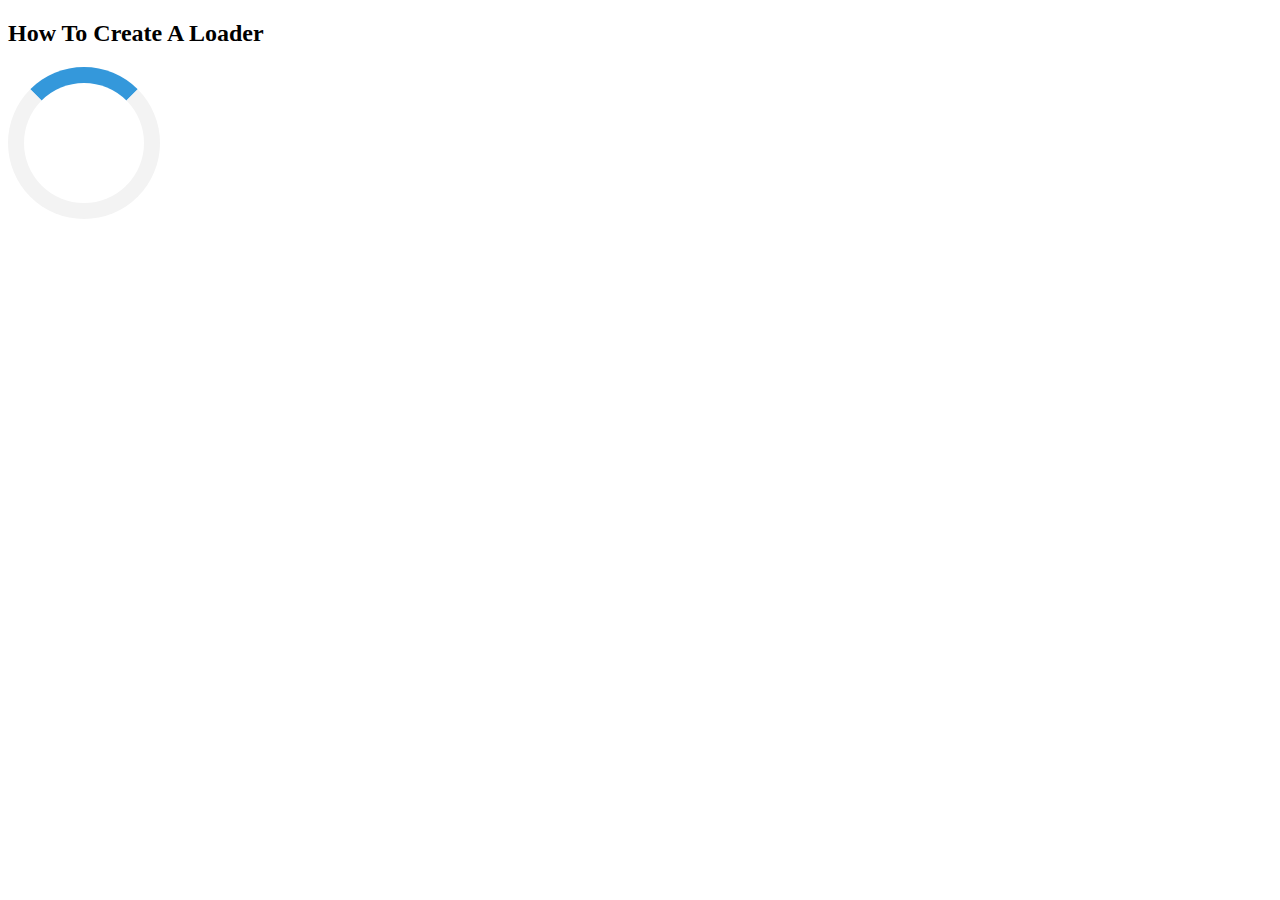
<file: simple-css-json-loader/css_loader.html>
<!DOCTYPE html>
<html>
<head>
<meta name="viewport" content="width=device-width, initial-scale=1">
<style>
.loader {
  border: 16px solid #f3f3f3;
  border-radius: 50%;
  border-top: 16px solid #3498db;
  width: 120px;
  height: 120px;
  -webkit-animation: spin 2s linear infinite; /* Safari */
  animation: spin 2s linear infinite;
}

/* Safari */
@-webkit-keyframes spin {
  0% { -webkit-transform: rotate(0deg); }
  100% { -webkit-transform: rotate(360deg); }
}

@keyframes spin {
  0% { transform: rotate(0deg); }
  100% { transform: rotate(360deg); }
}
</style>
</head>
<body>

<h2>How To Create A Loader</h2>

<div class="loader"></div>

</body>
</html>
</file>
<file: age-calculator/style.css>
body {
  margin: 0;
  padding: 20px;
  font-family: "Montserrat", sans-serif;
  background-color: #f7f7f7;
}

.container {
  background-color: white;
  box-shadow: 0 0 10px rgba(0, 0, 0, 0.2);
  padding: 20px;
  max-width: 600px;
  margin: 0 auto;
  border-radius: 5px;
  margin-top: 50px;
}

h1 {
  font-size: 36px;
  text-align: center;
  margin-top: 0;
  margin-bottom: 20px;
}

.form {
  display: flex;
  flex-direction: column;
  align-items: center;
}

label {
  font-weight: bold;
  margin-bottom: 10px;
}

input {
  padding: 8px;
  border: 1px solid #ccc;
  border-radius: 5px;
  width: 100%;
  max-width: 300px;
}

button {
  background-color: #007bff;
  color: white;
  border: none;
  padding: 10px 20px;
  border-radius: 5px;
  margin-top: 10px;
  cursor: pointer;
  transition: background-color 0.3s ease;
}

button:hover {
  background-color: #0062cc;
}

#result {
  margin-top: 20px;
  font-size: 24px;
  font-weight: bold;
}
</file>
<file: background-slider/style.css>
@import url("https://fonts.googleapis.com/css2?family=Roboto:wght@400;700&display=swap");

* {
  box-sizing: border-box;
}

body {
  font-family: "Roboto", sans-serif;
  display: flex;
  flex-direction: column;
  align-items: center;
  justify-content: center;
  height: 100vh;
  overflow: hidden;
  margin: 0;
  background-position: center center;
  background-size: cover;
  transition: 0.4s ease;
}

body::before {
  content: "";
  position: absolute;
  top: 0;
  left: 0;
  width: 100%;
  height: 100vh;
  background-color: rgba(0, 0, 0, 0.7);
  z-index: -1;
}

.slider-container {
  box-shadow: 0 3px 6px rgba(0, 0, 0, 0.16), 0 3px 6px rgba(0, 0, 0, 0.23);
  height: 70vh;
  width: 70vw;
  position: relative;
  overflow: hidden;
}

.slide {
  opacity: 0;
  height: 100vh;
  width: 100vw;
  background-position: center center;
  background-size: cover;
  position: absolute;
  top: -15vh;
  left: -15vw;
  transition: 0.4s ease;
  z-index: 1;
}

.slide.active {
  opacity: 1;
}

.arrow {
  position: fixed;
  background-color: transparent;
  padding: 20px;
  font-size: 30px;
  color: #fff;
  border: 2px solid orange;
  top: 50%;
  transform: translateY(-50%);
  cursor: pointer;
}

.arrow:focus {
  outline: 0;
}

.left-arrow {
  left: calc(15vw - 65px);
}

.right-arrow {
  right: calc(15vw - 65px);
}
</file>
<file: basic-calculator/style.css>
* {
  box-sizing: border-box;
  margin: 0;
}

.calculator {
  background-color: #f2f2f2;
  padding: 20px;
  max-width: 400px;
  margin: 0 auto;
  border: solid 1px #ccc;
  box-shadow: 0 2px 5px rgba(0, 0, 0, 0.3);
  border-radius: 5px;
  margin-top: 40px;
}

#result{
    width: 100%;
    padding: 10px;
    font-size: 24px;
    border: none;
    box-shadow: 0 2px 5px rgba(0, 0, 0, 0.3) inset;
    border-radius: 5px;
}

.buttons{
    display: grid;
    grid-template-columns: repeat(4, 1fr);
    grid-gap: 10px;
    margin-top: 20px;
}

button{
    padding: 10px;
    font-size: 24px;
    border: none;
    box-shadow: 0 2px 5px rgba(0, 0, 0, 0.3);
    border-radius: 5px;
    cursor: pointer;
    transition: background-color 0.3s ease;

}

button:hover{
    background-color: #ddd;
}

.clear{
    background-color: #ff4136;
    color: #fff;
}

.number, .decimal{
    background-color: #fff;
    color: #333;

}

.operator{
    background-color: #0074d9;
    color: #fff;
}

.equals{
    background-color: #01ff70;
    grid-row: span 3;
    color: #fff;
}
</file>
<file: basic-html-css-js/style.css>
* {
    margin: 0;
    padding: 0;
}

#body {
    background: #e0e0e0;
}

#header {
    background: crimson;
    width: 100%;
    height: 100px;
}

.container {
    font-size: 30px;
    font-weight: 200;
    text-align: center;
    margin-top: 50px;
    font-family: Arial, Helvetica, sans-serif;
}

#bigbanner {
    padding-top: 20px;
    width: 100%;
    height: 400px;
    text-align: center;
    
}

#small1 {
    background: orange;
    width: 33.33%;
    height: 300px;  
    float:left; 
    
}
#small2 {
    background: pink;
    width: 33.33%;
    height: 300px;
    display: inline-block;
}
#small3 {
    background: green;
    width: 33.33%;
    height: 300px;
    float:right; 
}

.smaller {
    padding-top: 330px;
}

button {
    background: crimson;
    color: white;
    border-radius: 10px;
    cursor: pointer;
    width: 100px;
    height: 30px;
    font-size: 15px;
}

#form {
    width: 100%;
    text-align: center;
}

.container {
    margin-bottom: 30px;
}

input[type=email],[type=text]{
    height: 30px;
    font-size: 15px;
    width: 27.5%;
}

textarea {
    width: 56%;
    margin-top: 5px;
    height: 150px;
    font-size: 15px;
}

input[type=submit] {
    width: 56%;
    height: 30px;
    font-size: 15px;
    cursor: pointer;
}

#footer {
    background: crimson;
    width: 100%;
    height: 100px;
    margin-top: 30px;
}
</file>
<file: pattern-generator/style.css>
body {
    box-sizing: border-box;
    padding: 0;
    margin: 0;
}

.num {
    font-size: 20px;
    color: crimson;
    border: 3px solid red;
}

.num::placeholder {
    color: pink;
}

.screen {
    color: cornflowerblue;
    font-size: 20px;
}

.generate {
    padding: 3px 6px;
    font-size: 16px;
    background-color: crimson;
    border-radius: 0 15px;
    color: white;
    cursor: pointer;
    border: none;
    margin-top: 10px;
    border: 3px solid brown;
    transition: 0.5s ease-in-out;
}

.generate:hover {
    transform: translate(15px);
}
</file>
<file: pieInteractivity/style.css>
.pie {
    width: 200px;
    height: 200px;
    border-radius: 50%;
    box-shadow: 5px 4px 3px rgba(0, 0, 0, 0.5);
    transition: 5s ease-in all;
}

.green {
    cursor: pointer;
}

button {
    cursor: pointer;
    padding: 4px 5px;
    background-color: coral;
    color: white;
    border: none;
    box-shadow: 4px 3px 2px rgba(0, 0, 0, 0.5);
    transition: 0.5s ease-in all;
}

button:hover {
    transform: translate(5px);
}
</file>
<file: program-to-fetch-image/style.css>
* {
    margin: 0;
    padding: 0;
    box-sizing: border-box;
}

body {
    background-color: cornflowerblue;
text-align: center;
}

.container {
    height: auto;
    margin-top: 3px;
}

.btnArr {
    font-size: 12px;
    padding: 3px 5px;
    cursor: pointer;
    box-shadow: 3px 4px 5px blue;
    margin: 3px;
}

.btnArr:active {
    transition: 0.2s ease-in;
    box-shadow: none;
    transform: translate(2px);
}

.buttons {
    display: block;

}
</file>
<file: simple-bank/style.css>
* {
    margin: 0;
    box-sizing: border-box;
}

body {
    background-color: red;
}

input[type="text"] {
    width: 100%;
    height: 30px;
    font-size: 18px;
    border-radius: 5px;
}

.btn, .btnw, .btnd, .btnws {
    font-size: 14px;
    padding: 5px 8px;
    border-radius: 10px 0px;
    font-weight: 900;
    background-color: crimson;
    color: #fff;
    cursor: pointer;
    transition: 0.5s ease-in-out;
    box-shadow: 5px 4px 3px rgba(0, 0, 0, 0.5);
}

.btnws {
    float: right;
}

.btn:hover, .btnd:hover, .btnw:hover {
    transform: translate(5px);
}

.btn:active, .btnd:active, .btnw:active {
    box-shadow: 5px 4px 3px rgba(0, 0, 0, 0);
}

fieldset {
    margin-top: 10px;
}

legend {
    color: cornflowerblue;
    font-weight: bold;
    margin-bottom: 10px;
}

.withdrawl {
    display: none;
}

.deposit {
    display: none;
}
</file>
<file: stopwatch/style.css>
body {
  background-color: #f0f0f0;
  font-family: "Poppins", sans-serif;
  display: flex;
  flex-direction: column;
  justify-content: center;
  min-height: 100vh;
  overflow: hidden;
  align-items: center;
}

#timer {
  font-size: 7rem;
  font-weight: 700;
  text-shadow: 2px 2px #f8a5c2;
  color: #f92672;
  width: 600px;
  text-align: center;
  margin: 40px auto;
}

#buttons {
  display: flex;
  justify-content: center;
}

button {
  background-color: #f92672;
  color: white;
  border: none;
  font-size: 2rem;
  font-weight: bold;
  padding: 1.5rem 4rem;
  margin: 1rem;
  border-radius: 30px;
  cursor: pointer;
  box-shadow: 2px 2px 10px rgba(0, 0, 0, 0.3);
  transition: all 0.2s;
}

button:hover {
  background-color: #f44583;
  box-shadow: 2px 2px 10px rgba(0, 0, 0, 0.5);
}

button[disabled] {
  opacity: 0.5;
  cursor: default;
}

@media (max-width: 800px) {
  #timer {
    font-size: 4rem;
    width: 350px;
  }

  button {
    font-size: 1.5rem;
    padding: 1rem 2rem;
  }
}
</file>
<file: tcs-ui-clone/style.css>
* {
    margin: 0;
    padding: 0;
    box-sizing: border-box;
}

body {
    font-family: sans-serif;
    overflow-x: hidden;
}



/* Header Works Star Here */

header {
    width: 100%;
    background-color: black;
}

nav {
    display: flex;
    flex-wrap: wrap;
    align-items: center;
    height: 80px;
    color: #fff;
}



.right-logo {
    width: 5%;
    position: relative;
    right: 5px;
}


.main-link > ul {
    list-style: none;
    display: flex;
    justify-content: space-around;
}

.extra-link > ul  {
    list-style: none;
    display: flex;
    justify-content: space-around;
}


.extra-link > ul > li > a{
    font-size: 13px;

}

.main-link > ul > li {
    font-size: 15px;
}

.left-logo {
    width: 14%;
    position: relative;
    left: 15px;
}

.main-link {
    width: 43%;
}

.gap {
    width: 15%;
}

.extra-link {
    width: 19%;
}


a {
    text-decoration: none;
}

.search {
    width: 4%;
}

.search-icon {
    height: 20px;
}

.tcs-left {
    width: 170px;
}

.tcs-right {
    width: 55px;
}


li, .tcs-left, .tcs-right, .search-icon {
    cursor: pointer;
}

.extra-link > ul > li > a {
    color: #9e9fa3;
}

.extra-link > ul > li > a:hover {
    text-decoration: underline;
}





/* Slider Work Start Here */

.slider-container {
    height: 700px;
    width: 100%;
    background-color: #000;
    display: flex;
    flex-wrap: wrap;
    align-items: center;
    justify-content: center;
}

.slider {
    height: 480px;
}

.detail-3 {
    font-size: 5rem;
    color: #fff;
    position: absolute;
    top: -80px;
}

.slider-2 {
    width: 70%;
    overflow: hidden;
    height: 480px;
    left: -80%;
    background-image: url('./images/updated-ar-home-page-banner-for-mobile.jpeg');
    background-repeat: no-repeat;
    background-size: cover;
    position: relative;
    top: 100px;
}

.slider-4 {
    width: 70%;
    overflow: hidden;
    height: 480px;
    left: 80%;
    background-image: url('./images/tcs-launches-wisdomnext-an-industry-first-genai-aggregation-platform-web.jpeg');
    background-repeat: no-repeat;
    background-size: cover;
    overflow: hidden;
    position: relative;
    top: -850px;
}



.top-title {
    z-index: 5;
    position: relative;
}

.slider-3 {
    width: 70%;
    background-image: url('./images/AdobeStock_640561105.jpeg');
    background-repeat: no-repeat;
    background-size: cover;
    background-position: 0 -100px;
    position: relative;
    top: -380px;
}

.slider-container:hover > .desc {
    transition: all 0.4s ease-in-out;

}

.slider-1::before, .slider-2::before, .slider-3::before, .slider-4::before {
    content: "";
    position: absolute;
    top: 100;
    right:0;
    left: 0;
    bottom: 0;
    cursor: pointer;
    height: 480px;
    width: 100%;
    background-image: linear-gradient(to bottom, rgba(0, 0, 0, 0.8), rgba(0, 0, 0, 0.2));
}

.slider-3:hover::after {
    content: "";
    position: absolute;
    top: 0;
    right:0;
    left: 0;
    bottom: 0;
    cursor: pointer;
    height: 480px;
    width: 100%;
    background-image: linear-gradient(to bottom, rgb(0, 0, 0), rgba(0, 0, 0, 0.5));
}

.wrapper {
    height: 450px;
    width: 80%;
    overflow: hidden;
}

.controls {
    position: absolute;
    bottom: 70px;
    right: 130px;
}

.pause-symbol, .left-symbol, .right-symbol {
    position: absolute;
    right: 50px;
    cursor: pointer;
}


.left-symbol, .right-symbol {
    width: 14px;
}

.pause-symbol {
    height: 18px;
    bottom: 80px;
}

.left-symbol {
    bottom: 40px;
}

.right-symbol {
    bottom: 5px;
}

.desc {
    font-size: 28px;
    display: none;
}

.slider-3:hover > .detail-3 > .desc {
    display: block;
    position: relative;
    z-index: 5;
}

.blue-btn {
    font-size: 18px;
    height: 60px;
    display: flex;
    justify-content: center;
    align-items: center;
    padding-bottom: 2px;
    font-weight: bold;
    width: 170px;
    background-color: #007bff;
    border-radius: 50px;
}




/* Card Slider from Here */
#container{
    width: 100%;
    height: 100%;
    background-color: black;
}
#container>.content{ 
    width: 100%;
    height:8%;
    color: white;
    font-size: 48px;
    font-weight: 500;
    font-family: 'HouschkaRoundedAlt-Medium';
    font-size: 30px;
    padding: 18px 0 0 100px;
    margin-bottom: 40px;
}
.hero{
    width: 2800px;
    height:80%;
    display: flex;
    gap: 30px;
    padding: 0 0 0 60px;
    align-items: center;
}
.card-1,.card-2,.card-3, .card-4, .card-5{
    width: 540px;
    height: 600px;
    border:none;
    overflow: hidden;
    position: relative;
    border-radius: 8px;
}
.card-1:hover,.card-2:hover,.card-3:hover, .card-4:hover, .card-5:hover{
    cursor: pointer;
}

.card-1:hover > .frame-1,.card-2:hover > .frame-2,.card-3:hover > .frame-3, .card-4:hover > .frame-4, .card-5:hover > .frame-5{
    scale: 1.2;
}

.card-1:hover >.read, .card-2:hover >.read, .card-3:hover >.read, .card-4:hover >.read, .card-5:hover >.read{
    border-bottom: 3px solid cornflowerblue;
    display: inline-block;
    transition: 0.2s ease-in-out;
}

.frame-1,.frame-2,.frame-3,.frame-4,.frame-5{
    border-radius: 8px;
    width:100%;
    height: 100%;
    background-repeat: no-repeat;
    background-size: cover;
    background-position: center;
    scale: 1;
    transition: 0.8s ease-in-out;  
    position: relative;
}

.frame-1::before, .frame-2::before, .frame-3::before, .frame-4::before, .frame-5::before {
    content: "";
    position: absolute;
    height: 100%;
    width: 100%;
    top: 0;
    right: 0;
    bottom: 0;
    left: 0;
    z-index: 1;
    background-image: linear-gradient(to bottom, rgba(0, 0, 0, 0.3), rgba(0, 0, 0, 0.9));
}

.frame-1:hover::after, .frame-2:hover::after, .frame-3:hover::after, .frame-4:hover::after, .frame-5:hover::after {
    content: "";
    position: absolute;
    height: 100%;
    width: 100%;
    top: 0;
    right: 0;
    bottom: 0;
    left: 0;
    z-index: 1;
    transition: 0.5s ease-in-out;
    background-image: linear-gradient(to bottom, rgba(0, 0, 0, 0), rgba(0, 0, 0, 5));
}

.frame-1{
    background-image: url('./images/nwc-erp-platform-transformation-supply-card-1.jpeg');

}
.frame-2{
    background-image: url('./images/chatbot-1.jpeg');
  
}
.frame-3{
    background-image: url('./images/kautex-kickstarts-automation.jpeg');
}
.frame-4{
    background-image: url('./images/colruyt-algo-pricing-1.jpeg');
 
}
.frame-5{
    background-image: url('./images/takeda-Card-1330x1270-1.jpeg');

}
.frame-1:hover,.frame-2:hover,.frame-3:hover,.frame-4:hover,.frame-5:hover{
    scale: 1.2;
}
.profile-content1,.profile-content2,.profile-content3,.profile-content4,.profile-content5{
    height: 100%;
    width: 100%;
    color: white;
    font-size: 24px;
    align-items: center;
    font-weight: 500;
    line-height: 1.2;
    position: absolute;
    top: 380px;
    padding: 0 20px 0 20px;
}



.profile-content2 {
    top: 350px;
}

.profile-content3 {
    top: 350px;
}

.profile-content4 {
    top: 350px;
}

h3{
    font-size: 40px;
    font-weight: lighter;
    margin-bottom: 16px;
}

.read {
    position: absolute;
    bottom: 10px;
    left: 30px;
    display: inline-block;
    color: white;
    font-size: 24px;
    font-family: 'AlesandExtra';
    align-items: center;
    font-weight: 500;
    line-height: 1.5;
    font-size: 17px;
    letter-spacing: 2px;
    border-bottom: 3px solid transparent;
}


.book {
    position: relative;
    top: 3px;
    height: 20px;
}


.mid-header {
    font-size: 24px;
    margin-top: 60px;
    left: 100px;
    position: relative;
}

.iconic-logo {
    width: 27px;
}

h2 {
    font-weight: 100;
}

.mid-links {
    display: flex;
    justify-content: center;
    flex-wrap: wrap;
    max-width: 93%;
    font-size: 18px;
    margin: 0 auto;
    font-weight: 700;
    padding: 20px;
    background-color: #fff;
}

.mid-left, .mid-right {
    flex: 1;
    padding: 0 20px;
}

.left, .right {
    display: flex;
    align-items: center;
    margin: 10px 0;
    padding: 20px 0;
    border-bottom: 2px solid #ddd;
    transition: border-color 0.3s ease, font-weight 0.3s ease;
}

.left img, .right img {
    margin-right: 10px;
}

.left hr, .right hr {
    flex-grow: 1;
    margin-left: 10px;
    border: none;
    border-bottom: 2px solid #ddd;
}

.left:hover, .right:hover {
    border-bottom: 3px solid #000;
    cursor: pointer;
}

.left:hover hr, .right:hover hr {
    border-bottom: 2px solid #000;
}

.left:hover img, .right:hover img {
    filter: brightness(0.8);
}

.left:hover, .right:hover {
    font-weight: bold;
}







/* Service Sectoin Start Here */
.service-section {
    background-color: #1E2222;
    color: #fff;
    height: 740px;
    padding-top: 20px;
    cursor: pointer;
}

.container {
    display: flex;
    flex-wrap: wrap;
    gap: 15px;
    justify-content: space-around;
    margin: 65px 70px 0 65px;
    background-repeat: no-repeat;
}

.services {
    width: 100%;
    font-size: 14px;
    letter-spacing: 5px;
    font-weight: bold;
    margin: 10px 0 15px 10px;
}

.heading {
    width: 100%;
    margin: 0 0 70px 10px;
    font-size: 40px;
}

.child {
    width: 23%;
    height: 350px;
    cursor: pointer;
    transition: all 0.3s ease-in-out;
    position: relative;
    border-radius: 10px;
    color: #fff;
    padding: 25px;   
    font-size: 24px;
}

.child::before {
    content: "";
    background-image: linear-gradient(to top, rgba(0, 0, 0, 0.4), rgba(0, 0, 0, 0.6));
    position: absolute;
    top: 0;
    left: 0;
    right: 0;
    bottom: 0;
    border-radius: 10px;
    opacity: 1;
}

.child::after {
    content: "";
    background-image: linear-gradient(to bottom, rgba(0, 0, 0, 1), rgba(0, 0, 0, 0));
    position: absolute;
    top: 0;
    left: 0;
    right: 0;
    bottom: 0;
    opacity: 0;
    border-radius: 10px;
}

.text {
    position: absolute;
    z-index: 3;
}

.child:hover::after {
    opacity: 1;
}

.child:hover::before {
    opacity: 0;
}

.child:hover {
    transform: translateY(-13px);
}


.one {
    background-image: url(./images/robotics.png);
    background-size: cover;
}

.two {
    background-image: url(./images/analyzers.jpeg);
    background-size: cover;
}

.three {
    background-image: url(./images/enginners.png);
    background-size: cover;
    background-position: -110px 0;

}

.four {
    background-image: url(./images/planners.jpeg);
    background-size: cover;
}

.btn {
    padding: 15px 55px 15px 35px;
    border: 1px solid white;
    border-radius: 30px;
    position: relative;
    top: 40px;
    font-size: 20px;
}

.btn:hover {
    cursor: pointer;
    background-color: white;
    color:black
}

.btn:hover::after {
    background-image: url(./images/svg/black.svg);  
}

.btn::after {
    content: "";
    background-image: url(./images/svg/arrow-down-white.svg);
    height: 1.5rem;
    width: 1.5rem;
    position: absolute;
    top: 50%;
    -webkit-transform: translateY(-45%);
    transform: translateY(-45%);
    left: 160px;
    -webkit-transition: .7s;
    transition: .7s;
}








/* Product and Platforms */
.poduct-container {
    position: relative;
}

.poduct-container > h3 {
    font-size: 18px;
    font-weight: bold;
    position: relative;
    left: 6%;
    top: 5px;
}

.poduct-container > h1 {
    font-size: 45px;
    font-weight: normal;
    position: relative;
    font-family: serif;
    left: 6%;
    top: 0px;
}

.pro-container {
    max-width: 100%;
    margin: 0 auto;
    padding: 20px;
    display: flex;
    gap: 3%;
}

.pro-sections-left {
    position: relative;
    top: 40px;
    left: 5%;
    width: 45%;
}

.pro-section > h3 {
    font-size: 25px;
    font-weight: normal;
    position: relative;
    font-family: sans-serif;
    left: 0;
    top: 0px;
    cursor: pointer;
    margin-bottom: -5px;
}

.pro-section > p {
    position: relative;
    margin-bottom: 40px;
    cursor: pointer;
}

.pro-sections-right {
    top: 40px;
    width: 45%;
    position: relative;
    left: 3%;
}

.flex-container {
    display: flex;
    flex-wrap: wrap;
    gap: 20px;
    justify-content: space-between;
}

.card {
    background-color: #fff;
    padding: 20px;
    border-radius: 5px;
    box-shadow: 0 0 10px rgba(0, 0, 0, 0.1);
    text-align: left;
    position: relative;
    flex: 1 1 calc(50% - 10px); 
    min-width: 300px; 
}

.card h3 {
    font-size: 16px;
    color: #333;
    margin-bottom: 10px;
}

.card p {
    font-size: 14px;
    color: #555;
    margin-bottom: 20px;
}

.card a {
    font-size: 24px;
    color: #0073e6;
    text-decoration: none;
}

.card:hover hr.bold-hr-1 {
    border-width: 30px;
}

.bold-hr1, .bold-hr2, .bold-hr3, .bold-hr4, .bold-hr5, .bold-hr6, .bold-hr7, .bold-hr8, .bold-hr9, .bold-hr10, .bold-hr11, .bold-hr12, .bold-hr13, .bold-hr14, .bold-hr15, .bold-hr16, .bold-hr17
 {
    border-bottom: 1px solid #4e84c4;
    position: relative;
    margin: 30px 0; 
}



.pl-1:hover ~ .bold-hr1, .pl-2:hover ~ .bold-hr2, .pl-3:hover ~ .bold-hr3, .pl-4:hover ~ .bold-hr4, .pl-5:hover ~ .bold-hr5, .pl-6:hover ~ .bold-hr6, .pl-7:hover ~ .bold-hr7, .pl-8:hover ~ .bold-hr8, .pl-9:hover ~ .bold-hr9 {
    border-bottom: 3px solid #4e84c4;
}


.pr-1:hover ~ .bold-hr10, .pr-2:hover ~ .bold-hr11, .pr-3:hover ~ .bold-hr12, .pr-4:hover ~ .bold-hr13, .pr-5:hover ~ .bold-hr14, .pr-6:hover ~ .bold-hr15, .pr-7:hover ~ .bold-hr16, .pr-8:hover ~ .bold-hr17 {
    border-bottom: 3px solid #4e84c4;
}





/* Spotlight Section */
.sp-rightarrow {
    height: 40px;
    width: 40px;
    border-radius: 50%;
    background-color: white;
    position: absolute;
    top: 50%;
    left: 88%;
    cursor: pointer;
}

.sp-rightarrow>img {
    position: relative;
    top: 13px;
    left: 12px;
}

#sp-nav{
    width:100%;
    height:14%;
    background-color: black;
    display: flex;
    justify-content: space-between;
    align-items: center;
    position:sticky;
    top:0;
}
.sp-navbar>img{
    height: 80px;
    padding: 20px 0 0 25px;
}
.sp-profile{
    height:80%;
    width:200px;
    position: relative;
    right: 20px;
    display: flex;
    align-items: center;
    justify-content:space-around ;
    gap:10px;
   
}

.sp-detail {
    font-family: 'arial';
    font-size: 20px;
}

.sp-profile>img{
   height: 100%;
   width:60px;
}
.sp-search>img{
    width:70px;
}
#sp-container{
    width: 100%;
    height: 650px;
    background-color: black;
}
#sp-container>.sp-content{ 
    width: 100%;
    height:8%;
    color: white;
    font-size: 42px;
    font-weight: 500;
    font-family: 'HouschkaRoundedAlt-Medium';
    padding: 18px 0 0 100px;
    margin-bottom: 40px;
}
.sp-hero{
    width: 2000px;
    height:80%;
    display: flex;
    gap: 30px;
    padding: 0 0 0 60px;
    align-items: center;
}
.sp-card-1,.sp-card-2,.sp-card-3 {
    width: 440px;
    height: 510px;
    border:none;
    overflow: hidden;
    position: relative;
    border-radius: 8px;
}
.sp-card-1:hover,.sp-card-2:hover,.sp-card-3:hover {
    cursor: pointer;
}

.sp-card-1:hover > .sp-frame-1,.sp-card-2:hover > .sp-frame-2,.sp-card-3:hover > .sp-frame-3 {
    scale: 1.2;
}

.sp-card-1:hover >.sp-read, .sp-card-2:hover >.sp-read, .sp-card-3:hover >.sp-read {
    border-bottom: 3px solid cornflowerblue;
    display: inline-block;
    transition: 0.2s ease-in-out;
}

.sp-frame-1,.sp-frame-2,.sp-frame-3 {
    border-radius: 8px;
    width:100%;
    height: 100%;
    background-repeat: no-repeat;
    background-size: cover;
    background-position: center;
    scale: 1;
    transition: 0.8s ease-in-out;  
    position: relative;
}

.sp-frame-1::before, .sp-frame-2::before, .sp-frame-3::before {
    content: "";
    position: absolute;
    height: 100%;
    width: 100%;
    top: 0;
    right: 0;
    bottom: 0;
    left: 0;
    z-index: 1;
    background-image: linear-gradient(to bottom, rgba(0, 0, 0, 0.3), rgba(0, 0, 0, 0.9));
}

.sp-frame-1:hover::after, .sp-frame-2:hover::after, .sp-frame-3:hover::after {
    content: "";
    position: absolute;
    height: 100%;
    width: 100%;
    top: 0;
    right: 0;
    bottom: 0;
    left: 0;
    z-index: 1;
    transition: 0.5s ease-in-out;
    background-image: linear-gradient(to bottom, rgba(0, 0, 0, 0), rgba(0, 0, 0, 5));
}

.sp-frame-1{
    background-image: url('./images/cq5dam.thumbnail.1280.765_6.jpeg');

}
.sp-frame-2{
    background-image: url('./images/cq5dam.thumbnail.1280.765_4.jpeg');
  
}
.sp-frame-3{
    background-image: url('./images/cq5dam.thumbnail.1280.765_7.jpeg');
}

.sp-frame-1:hover,.sp-frame-2:hover,.sp-frame-3:hover {
    scale: 1.2;
}
.sp-profile-content1,.sp-profile-content2,.sp-profile-content3{
    height: 100%;
    width: 100%;
    color: white;
    font-size: 24px;
    align-items: center;
    font-weight: 500;
    line-height: 1.2;
    position: absolute;
    top: 380px;
    padding: 0 20px 0 20px;
}



.sp-profile-content2 {
    top: 350px;
}
h3{
    font-size: 40px;
    font-weight: lighter;
    margin-bottom: 16px;
}

.sp-read {
    position: absolute;
    bottom: 10px;
    left: 30px;
    display: inline-block;
    color: white;
    font-size: 24px;
    font-family: 'AlesandExtra';
    align-items: center;
    font-weight: 500;
    line-height: 1.5;
    font-size: 17px;
    letter-spacing: 2px;
}


.sp-btn {
    position: absolute;
    top: 18px;
    left: 30px;
    display: inline-block;
    color: black;
    background-color: #fff;
    border-style: none;
    border-radius: 50px;
    padding: 6px 10px;
    font-family: sans-serif;
    align-items: center;
    font-weight: 500;
    line-height: 1.5;
    font-size: 14px;
    letter-spacing: 1px;
}

.sp-btn:hover {
    cursor: pointer;
}


.sp-book {
    position: relative;
    top: 3px;
    height: 20px;
}







/* Join our Team Section */
.join {
    background-color: #1e2222;
    color: #fff;
    padding-top: 100px;
    width: 100%;
    height: 380px;
}
.join-team-section {
    text-align: center;
    color: white;
}

.join-team-section h1 {
    font-size: 3.5em;
    margin: 0;
    font-family: serif;
    font-weight: 500;
}

.join-team-section p {
    margin: 20px 0;
    font-size: 18px;
}

.join-team-section button {
    background-color: #1e2222;
    border: 1px solid white;
    color: white;
    border-radius: 50px;
    padding: 15px 30px;
    font-size: 1em;
    cursor: pointer;
    transition: background-color 0.5s;
}

.join-team-section button:hover {
    background-color: white;
    color: #1e2222;
}

.join ~ .hr {
    flex-grow: 1;
    margin-left: 10px;
    border: none;
    border-bottom: 1px solid #ddd;
}




/* Follow Section from Here */
.follow-social {
    color: white;
    background-color: #1e2222;
    height: 300px;
}

.follow-us-section {
    display: flex;
    width: 100%;
    flex-wrap: wrap;
}

.follow-us-section h2 {
    padding-top: 70px;
    margin-bottom: 20px;
    margin-left: 40px;
    font-size: 40px;
    width: 100%;
    font-family: serif;
}


.social-media-links {
    display: flex;
    justify-content: space-around;
    gap: 150px;
    margin-top: 30px;
    width: 100%;
}

.social-media-item {
    display: flex;
    /* flex-direction: column; */
    align-items: center;
    gap: 15px;
}

.social-media-item i {
    font-size: 2em;
    margin-bottom: 10px;
}

.social-media-item span {
    display: block;
}

.social-media-item > img {
    height: 40px;
    width: 40px;
}

.follow-social ~ .hr {
    border-bottom: 1px solid white;
}









/* Bottom Links Section from Here */
.bottom-links {
    margin: 0;
    padding: 0;
    font-family: Arial, sans-serif;
    background-color: #1e2222     ;
    color: white;
    display: flex;
    justify-content: center;
    align-items: center;
    height: 900px;
}

.bl-container {
    display: flex;
    gap: 20px;
    padding: 20px;
    width: 100%;
    /* flex-wrap: wrap; */
    justify-content: space-around;
    margin-left: 30px;
    margin-right: 30px;
}

.bl-column {
    flex: 1;
    min-width: 200px;
}

.bl-column > h2 {
    padding-bottom: 10px;
    margin-top: 30px;
    margin-bottom: 10px;
    font-family: serif;
    font-size: 18px;
}

.bl-column > ul {
    list-style: none;
    padding: 0;
    width: 100%;
}

.bl-column > ul > li {
    margin-bottom: 10px;
    width: 100%;
    font-size: 12px;
    line-height: 27px;
}









/* Footer Section from Here */
footer {
    background-color: #000;
    color: #fff;
    /* padding: 20px 0; */
    position: relative;
    bottom: 0;
    width: 100%;
    height: 100px;
}

.footer-content {
    display: flex;
    justify-content: space-between;
    align-items: center;
    flex-wrap: nowrap;

    padding: 20px 20px;
}

.footer-links > span {
    margin-bottom: 8px;
    font-size: 14px;
    display: block;
    color: rgb(184, 184, 184);
}

.footer-social-media > a > img {
    height: 16px;
    width: 16px;
    margin-left: 18px;
}

.footer-content .logo {
    display: flex;
    align-items: center;
}

.footer-content .logo img {
    height: 40px;
    margin-right: 10px;
}

.footer-content .links {
    display: flex;
    flex-wrap: wrap;
}

.footer-links > a {
    font-size: 14px;
    color: rgb(184, 184, 184);
}

.footer-content .links a {
    color: #fff;
    margin: 0 10px;
    text-decoration: none;
}

.footer-content .social-media a {
    margin: 0 5px;
}

.footer-content .social-media img {
    width: 20px;
    height: 20px;
}

.footer-content .theme-toggle {
    display: flex;
    align-items: center;
}

.footer-theme-toggle span {
    margin: 0 5px;
}


.outer-oval {
    height: 26px;
    width: 153px;
    background-color: #494c4d;
    border-radius: 50px;
    cursor: pointer;
}

.inner-rounds {
    width: 80px;
    background-color: #fff;
    color: #000;
    padding-top: 3px;
    padding-left: 5px;
    padding-right: 5px;
    padding-bottom: 1px;
    border-radius: 20px;
    margin-left: 5px;
    text-align: center;
    font-family: sans-serif;
}

.inner-obj2 {
    padding-right: 10px;
    color: #b4b4b8;
    padding-top: 2px;
}

.inner-itemx {
    padding: 3px;
    justify-content: center;
    font-family: sans-serif;
    font-size: 14px;
    align-items: center;
    display: flex;
    gap: 15px;
}
</file>
